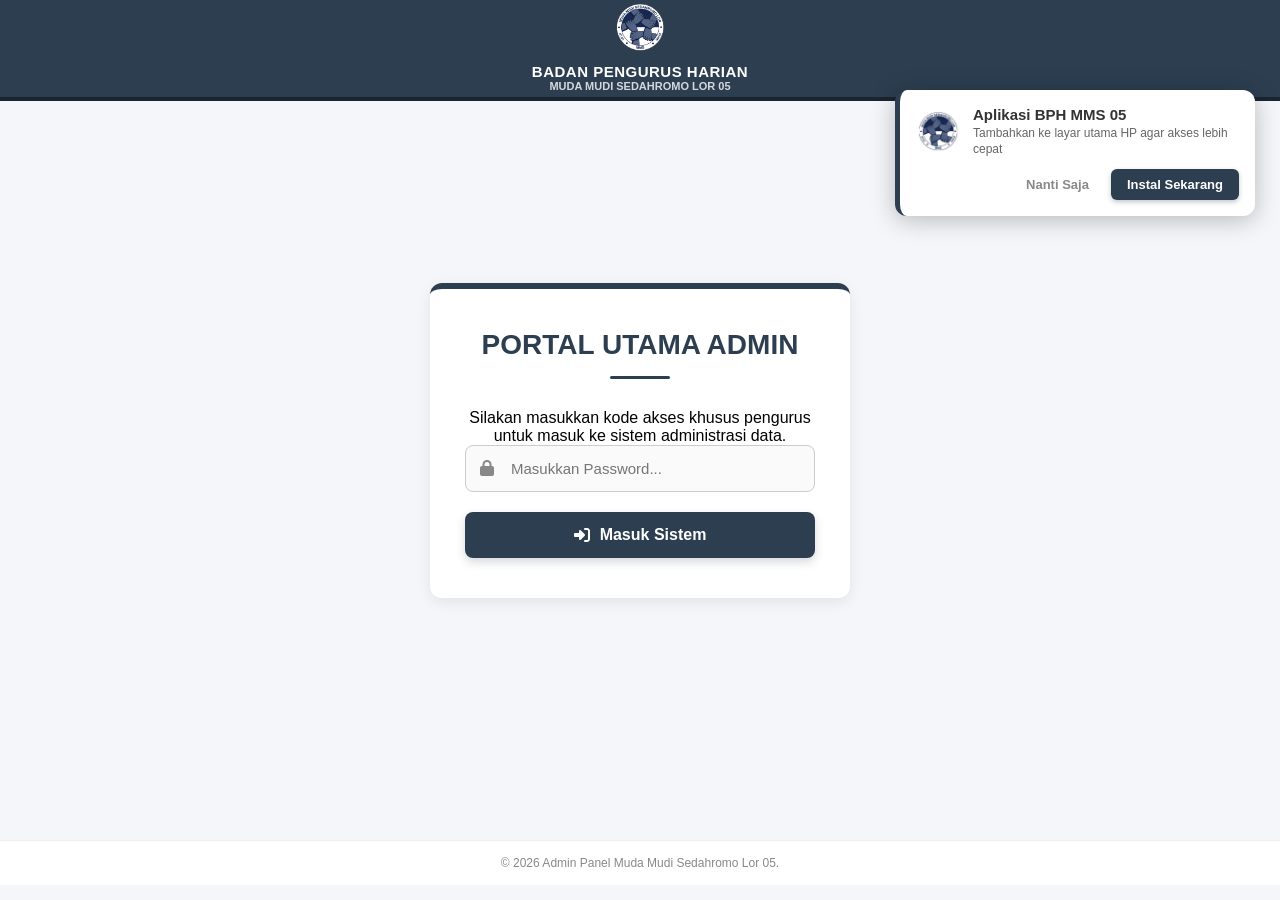
<file: index.html>
<!DOCTYPE html>
<html lang="id">
<head>
    <meta charset="UTF-8">
    <meta name="viewport" content="width=device-width, initial-scale=1.0">

    <title>Login Portal Admin - BPH MMS 05</title>
    
    
    <link rel="apple-touch-icon" href="images/fix.png">
    <link rel="icon" href="images/fix.png" type="image/png">
    <link rel="stylesheet" href="https://cdnjs.cloudflare.com/ajax/libs/font-awesome/6.4.2/css/all.min.css">
    <link rel="stylesheet" href="style.css?=v2"> 
    <link rel="manifest" href="manifest.json">
</head>
<body class="login-page-body"> <header class="site-header">
        <div class="header-logo-area">
            <div class="logo-wrapper">
                <img src="images/fix.png" alt="Logo MMS" class="mini-logo">
                <div class="header-text">
                    <span class="brand-title">BADAN PENGURUS HARIAN</span>
                    <span class="brand-subtitle">MUDA MUDI SEDAHROMO LOR 05</span>
                </div>
            </div>
        </div>
        <div class="header-secure-badge">
            <i class="fa-solid fa-shield-halved"></i>
        </div>
    </header>

    <div class="login-page-wrapper">
        <div class="login-content-box">
            <h3 class="box-title">PORTAL UTAMA ADMIN</h3>
            <hr class="box-divider">
            <p class="box-subtitle">Silakan masukkan kode akses khusus pengurus untuk masuk ke sistem administrasi data.</p>
            
            <div class="input-wrapper">
                <i class="fa-solid fa-lock"></i>
                <input type="password" id="access-code" class="login-input" placeholder="Masukkan Password...">
            </div>
            
            <div id="error-message" class="error-text"></div>

            <button onclick="validasiLogin()" class="btn-login">
                <i class="fa-solid fa-right-to-bracket"></i> Masuk Sistem
            </button>
        </div>
    </div>

    <footer class="portal-footer">
        <p>&copy; 2026 Admin Panel Muda Mudi Sedahromo Lor 05.</p>
    </footer>

    <div id="pwa-install-popup">
        <div class="pwa-mms-container">
            <img src="images/fix.png" alt="Logo MMS" class="pwa-mms-logo">
            <div class="pwa-mms-text-block">
                <h4 class="pwa-mms-title">Aplikasi BPH MMS 05</h4>
                <p class="pwa-mms-subtitle">Tambahkan ke layar utama HP agar akses lebih cepat</p>
            </div>
        </div>
        <div class="pwa-mms-buttons">
            <button onclick="tutupPopupInstal()" class="pwa-mms-btn-later">Nanti Saja</button>
            <button id="btn-instal-pwa" class="pwa-mms-btn-install">Instal Sekarang</button>
        </div>
    </div>


    
    <script src="script.js?v=100"></script> 
</body>
</html>
</file>
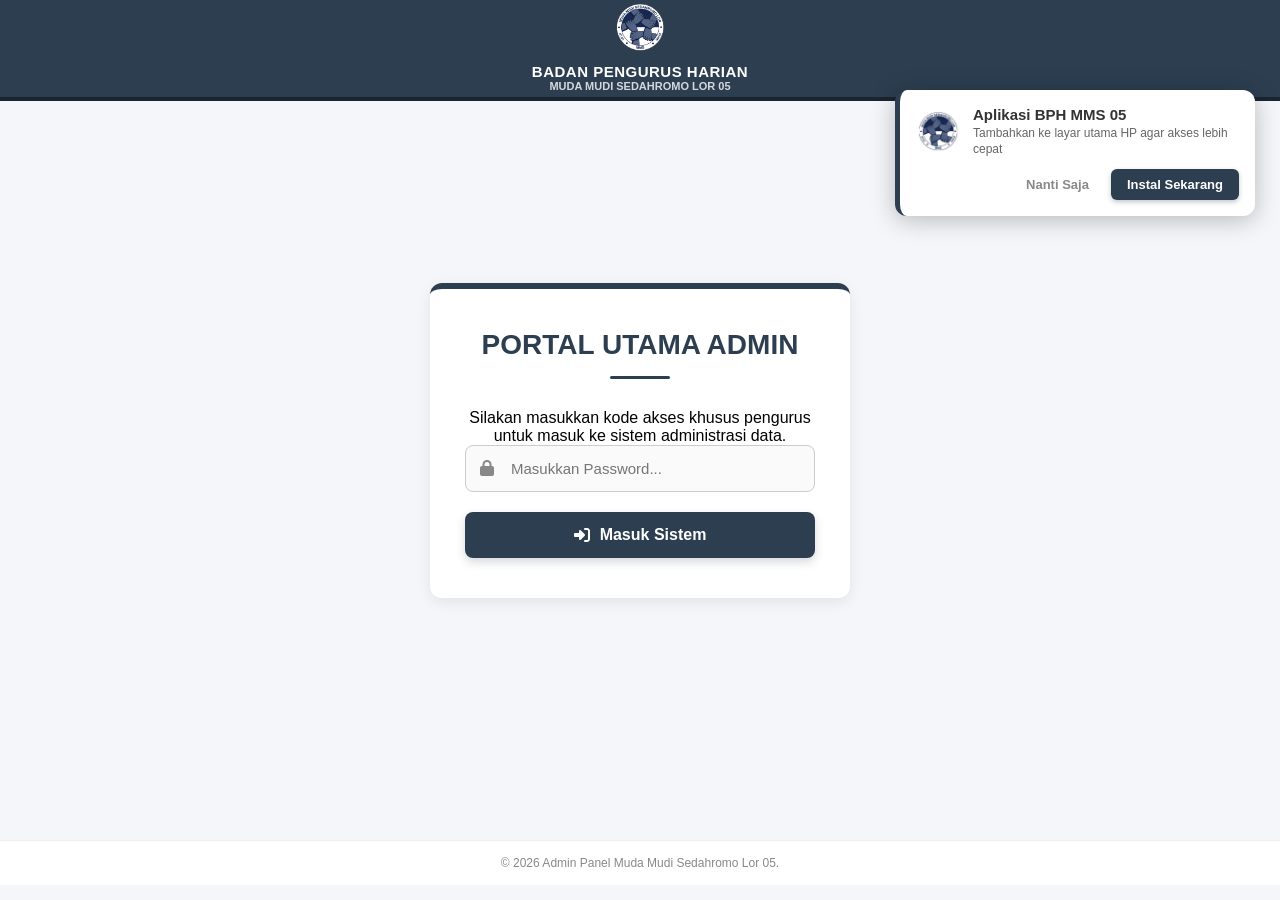
<file: admin-lomba.html>
<!DOCTYPE html>
<html lang="id">
<head>
    <meta charset="UTF-8">
    <meta name="viewport" content="width=device-width, initial-scale=1.0">
    
    <script src="auth-guard.js"></script>
    
    <title>Input Kas Muda Mudi Sedahromo Lor 05</title>
    
    <link rel="icon" href="images/logo.png" type="image/png">
    <link rel="icon" type="image/png" sizes="192x192" href="images/mms.png">
    <link rel="apple-touch-icon" sizes="192x192" href="images/mms.png">
    <link rel="apple-touch-icon" sizes="512x512" href="images/mms.png">
    
    <link rel="stylesheet" href="style.css">
    <link rel="stylesheet" href="https://cdnjs.cloudflare.com/ajax/libs/font-awesome/6.4.2/css/all.min.css">
    <link rel="manifest" href="manifest.json">
</head>
<body> 
    
    <header class="site-header">
        <div class="top-header">
            <div class="header-logo-area">
                <a href="admin.html" class="logo-wrapper">
                    <img src="images/mms.png" alt="Logo MMS" class="mini-logo">
                    <div class="header-text">
                        <span class="brand-title">BPH MMS 05</span>
                        <span class="brand-subtitle">Sedahromo Lor 05</span>
                    </div>
                </a>
            </div>
            <div class="header-right-stuff">
                <div class="header-socials">
                    <a href="#" title="Instagram"><i class="fa-brands fa-instagram"></i></a>
                    <a href="#" title="YouTube"><i class="fa-brands fa-youtube"></i></a>
                    <a href="#" title="Facebook"><i class="fa-brands fa-facebook"></i></a>
                    <a href="https://www.tiktok.com/@mudamudisedahromolor05?is_from_webapp=1&sender_device=pc" title="TikTok"><i class="fa-brands fa-tiktok"></i></a>
                </div>
            </div>
            <button class="menu-toggle" id="mobile-menu-btn">
                <i class="fa-solid fa-bars"></i>
            </button>
        </div> 


        
    <nav class="main-navbar">
        
            <ul class="nav-list">
                <li class="nav-item"><a href="admin.html">BERANDA</a></li>
                
                <li class="nav-item">
                    <a href="#">BENDAHARA</a>
                    <ul class="submenu">
                        <li class="submenu-item"><a href="catat-cashflow.html">  - INPUT CASHFLOW</a></li>
                        <li class="submenu-item"><a href="input-kas.html">  - INPUT KAS BULANAN</a></li>
                    </ul>
                </li>
                
                <li class="nav-item">
                    <a href="#">SEKRETARIS</a>
                    <ul class="submenu">
                        <li class="submenu-item"><a href="form-hasilrapat">  - INPUT NOTULEN</a></li>
                        <li class="submenu-item"><a href="form-anggota.html">  - INPUT BIODATA</a></li>
                    </ul>
                </li>
                
                <li class="nav-item">
                    <a href="#">MEDIA & HUMAS</a>
                    <ul class="submenu">
                        <li class="submenu-item"><a href="upload-dokumentasi.html">  - INPUT DOKUMENTASI</a></li>
                        <li class="submenu-item"><a href="https://script.google.com/macros/library/d/1I6LEQGlm_weJMhjY4bj_5wdnMQQy_fYCsPOryUzADr4XWc8N5YxzVrtQ/2">  - INPUT UNDANGAN</a></li>
                    </ul>
                </li>
                
                <li class="nav-item">
                    <a href="#">TOOLS</a>
                    <ul class="submenu">
                        <li class="submenu-item"><a href="admin-lomba.html"> - GENERATOR LOMBA</a></li>
                        <li class="submenu-item"><a href="input-ebook.html"> - INPUT EBOOK</a></li>
                    </ul>
                </li>

            <li>
               <div class="navbar-mobile-only">
                  <div class="header-socials">
                            <a href="#" title="Instagram"><i class="fa-brands fa-instagram"></i></a>
                            <a href="#" title="YouTube"><i class="fa-brands fa-youtube"></i></a>
                            <a href="#" title="Facebook"><i class="fa-brands fa-facebook"></i></a>
                            <a href="https://www.tiktok.com/@mudamudisedahromolor05?is_from_webapp=1&sender_device=pc" title="TikTok"><i class="fa-brands fa-tiktok"></i></a>
                    </div>
               </div>
            </li>
            </ul> 
        </nav>
        
    </header>


    
<main class="admin-page-wrapper" style="min-height: 100vh; background-color: #f4f7f6; box-sizing: border-box;">

  <div class="engine-container" style="padding-top: 20px; padding-bottom: 0px; padding-left: 20px; padding-right: 20px; max-width: 1400px; margin: 0 auto;">
        <h3 style="margin-top: -100; margin-bottom: -40px; color: #333; font-family: sans-serif;">
            GENERATOR LOMBA MMS 05
        </h3>

      <div style="padding-top: 90px; padding-bottom: 0px; padding-left: 10px; padding-right: 10px; max-width: 1400px; margin: 0 auto;">
    <iframe 
      src="https://script.google.com/macros/s/AKfycbzYRCtXMeG-VatE6xwfWUCL_IjFFdDJdKx-7CdURxaq4pteUHtU4odC7Nfd1l_oipFF/exec" 
      style="width: 100%; height: calc(100vh - 120px); min-height: 650px; border: none; border-radius: 8px; box-shadow: 0 4px 20px rgba(0,0,0,0.08); background: white;"
    allow="clipboard-write"
    loading="lazy">
  </iframe>
</div>
  </div>    
</main>



    
    <footer class="site-footer">
        <div class="footer-container">
            <div class="footer-column info-col">
                <div class="footer-brand">
                    <img src="images/mms.png" alt="Logo MMS" class="footer-logo">
                    <h4>Muda Mudi Sedahromo Lor</h4>
                </div>
                <p class="footer-text">
                    <i class="fa-solid fa-location-dot"></i> Jl. Sedahromo Lor, RT.05 / RW.06, Kel. Kartasura, Kec. Kartasura, Sukoharjo, Jawa Tengah 57167
                </p>
                <p class="footer-text">
                    <i class="fa-solid fa-envelope"></i> <a href="mailto:mudamudisedahromolor@gmail.com">mudamudisedahromolor05@gmail.com</a>
                </p>
            </div>

            <div class="footer-column links-col">
                <h5>Sitemap</h5>
                <ul class="footer-links">
                    <li><a href="index.html"><i class="fa-solid fa-chevron-right"></i> Beranda</a></li>
                    <li><a href="struktur.html"><i class="fa-solid fa-chevron-right"></i> Struktur Organisasi</a></li>
                    <li><a href="daftar-anggota.html"><i class="fa-solid fa-chevron-right"></i> Daftar Anggota</a></li>
                    <li><a href="laporan-keuangan.html"><i class="fa-solid fa-chevron-right"></i> Transparansi Kas</a></li>
                    <li><a href="dokumentasi-kegiatan.html"><i class="fa-solid fa-chevron-right"></i> Dokumentasi</a></li>
                </ul>
            </div>

            <div class="footer-column social-col">
                <h5>Media Sosial</h5>
                <p class="footer-text">Ikuti linimasa kegiatan dan perkembangan pemuda kami melalui kanal resmi berikut:</p>
                <div class="footer-social-icons">
                    <a href="#" title="Instagram" target="_blank"><i class="fa-brands fa-instagram"></i></a>
                    <a href="#" title="YouTube" target="_blank"><i class="fa-brands fa-youtube"></i></a>
                    <a href="#" title="Facebook" target="_blank"><i class="fa-brands fa-facebook"></i></a>
                    <a href="https://www.tiktok.com/@mudamudisedahromolor05" title="TikTok" target="_blank"><i class="fa-brands fa-tiktok"></i></a>
                </div>
            </div>
        </div>

        <div class="footer-bottom">
            <p>Copyright &copy; 2026 Organisasi Muda Mudi Sedahromo Lor 05. All Rights Reserved.</p>
        </div>
    </footer>


    <script src="script.js?v=2"></script>
 
</body>
</html>
</file>
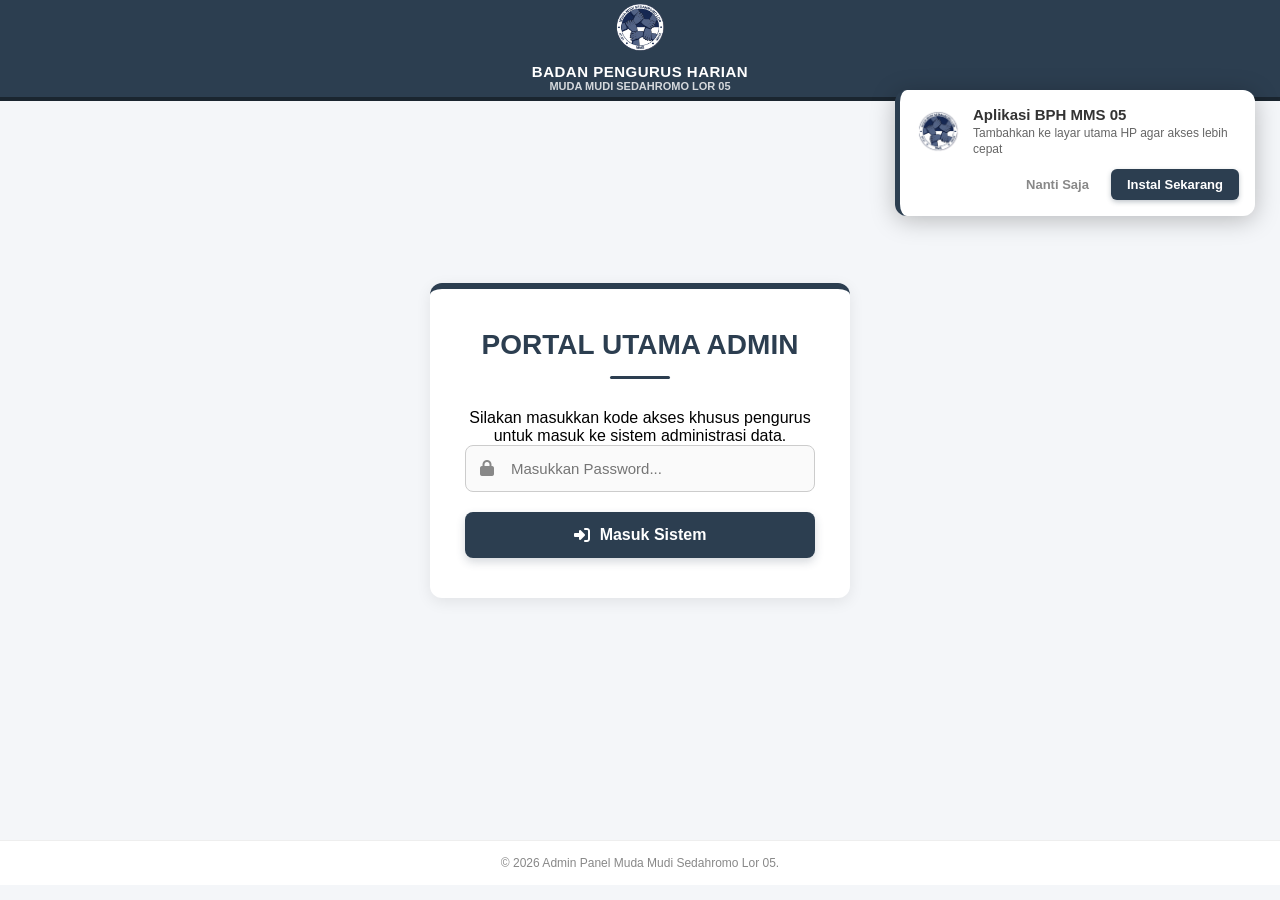
<file: admin.html>
<!DOCTYPE html>
<html lang="id">
<head>
    <meta charset="UTF-8">
    <meta name="viewport" content="width=device-width, initial-scale=1.0">
        
  <script src="auth-guard.js?v=999"></script>

    
    <title>BPH Muda Mudi Sedahromo Lor 05</title>
    
    <link rel="icon" href="images/fix.png" type="image/png">
    <link rel="icon" type="image/png" sizes="192x192" href="images/fix.png">
    <link rel="apple-touch-icon" sizes="192x192" href="images/fix.png">
    <link rel="apple-touch-icon" sizes="512x512" href="images/fix.png">
    
    <link rel="stylesheet" href="style.css">
    <link rel="stylesheet" href="https://cdnjs.cloudflare.com/ajax/libs/font-awesome/6.4.2/css/all.min.css">
    <link rel="manifest" href="manifest.json">
</head>
<body> 
    
    <header class="site-header">
        <div class="top-header">
            <div class="header-logo-area">
                <a href="admin.html" class="logo-wrapper">
                    <img src="images/mms.png" alt="Logo MMS" class="mini-logo">
                    <div class="header-text">
                        <span class="brand-title">BPH MMS 05</span>
                        <span class="brand-subtitle">Sedahromo Lor 05</span>
                    </div>
                </a>
            </div>
            <div class="header-right-stuff">
                <div class="header-socials">
                    <a href="#" title="Instagram"><i class="fa-brands fa-instagram"></i></a>
                    <a href="#" title="YouTube"><i class="fa-brands fa-youtube"></i></a>
                    <a href="#" title="Facebook"><i class="fa-brands fa-facebook"></i></a>
                    <a href="https://www.tiktok.com/@mudamudisedahromolor05" title="TikTok" target="_blank"><i class="fa-brands fa-tiktok"></i></a>
                </div>
            </div>
            <button class="menu-toggle" id="mobile-menu-btn">
                <i class="fa-solid fa-bars"></i>
            </button>
        </div> 

    <nav class="main-navbar">
        
            <ul class="nav-list">
                <li class="nav-item"><a href="admin.html">BERANDA</a></li>
                
                <li class="nav-item">
                    <a href="#">BENDAHARA</a>
                    <ul class="submenu">
                        <li class="submenu-item"><a href="catat-cashflow.html">  - INPUT CASHFLOW</a></li>
                        <li class="submenu-item"><a href="input-kas.html">  - INPUT KAS BULANAN</a></li>
                    </ul>
                </li>
                
                <li class="nav-item">
                    <a href="#">SEKRETARIS</a>
                    <ul class="submenu">
                        <li class="submenu-item"><a href="form-hasilrapat">  - INPUT NOTULEN</a></li>
                        <li class="submenu-item"><a href="form-anggota.html">  - INPUT BIODATA</a></li>
                    </ul>
                </li>
                
                <li class="nav-item">
                    <a href="#">MEDIA & HUMAS</a>
                    <ul class="submenu">
                        <li class="submenu-item"><a href="upload-dokumentasi.html">  - INPUT DOKUMENTASI</a></li>
                        <li class="submenu-item"><a href="https://script.google.com/macros/library/d/1I6LEQGlm_weJMhjY4bj_5wdnMQQy_fYCsPOryUzADr4XWc8N5YxzVrtQ/2">  - INPUT UNDANGAN</a></li>
                    </ul>
                </li>
                
                <li class="nav-item">
                    <a href="#">TOOLS</a>
                    <ul class="submenu">
                        <li class="submenu-item"><a href="admin-lomba.html"> - GENERATOR LOMBA</a></li>
                        <li class="submenu-item"><a href="input-ebook.html"> - INPUT EBOOK</a></li>
                    </ul>
                </li>

            <li>
               <div class="navbar-mobile-only">
                  <div class="header-socials">
                            <a href="#" title="Instagram"><i class="fa-brands fa-instagram"></i></a>
                            <a href="#" title="YouTube"><i class="fa-brands fa-youtube"></i></a>
                            <a href="#" title="Facebook"><i class="fa-brands fa-facebook"></i></a>
                            <a href="https://www.tiktok.com/@mudamudisedahromolor05?is_from_webapp=1&sender_device=pc" title="TikTok"><i class="fa-brands fa-tiktok"></i></a>
                    </div>
               </div>
            </li>
            </ul> 
        </nav>
    </header>

    <div class="hero-container">
        <div class="hero-overlay"></div>
        
        <div class="hero-content">
            <div class="hero-title-box">
                <h1>BADAN PENGURUS HARIAN</h1>
            </div>
            <h2>MUDA-MUDI SEDAHROMO LOR RT.05/RW.06</h2>
            <p class="hero-description">
                Website ini merupakan website khusus pengurus dan struktur organisasi guna input data, informasi, laporan, berita acara, dll yg berhubungan dengan kesekretariatan muda mudi selor.
            </p>
        </div>
    </div>

    <div class="slider-wrapper">
        <div id="slider-container"></div>
        <div class="slider-dots" id="dots-container"></div>
    </div>

    <footer class="site-footer">
        <div class="footer-container">
            <div class="footer-column info-col">
                <div class="footer-brand">
                    <img src="images/mms.png" alt="Logo MMS" class="footer-logo">
                    <h4>Muda Mudi Sedahromo Lor</h4>
                </div>
                <p class="footer-text">
                    <i class="fa-solid fa-location-dot"></i> Jl. Sedahromo Lor, RT.05 / RW.06, Kel. Kartasura, Kec. Kartasura, Sukoharjo, Jawa Tengah 57167
                </p>
                <p class="footer-text">
                    <i class="fa-solid fa-envelope"></i> <a href="mailto:mudamudisedahromolor@gmail.com">mudamudisedahromolor05@gmail.com</a>
                </p>
            </div>

            <div class="footer-column links-col">
                <h5>Sitemap</h5>
                <ul class="footer-links">
                    <li><a href="index.html"><i class="fa-solid fa-chevron-right"></i> Beranda</a></li>
                    <li><a href="struktur.html"><i class="fa-solid fa-chevron-right"></i> Struktur Organisasi</a></li>
                    <li><a href="daftar-anggota.html"><i class="fa-solid fa-chevron-right"></i> Daftar Anggota</a></li>
                    <li><a href="laporan-keuangan.html"><i class="fa-solid fa-chevron-right"></i> Transparansi Kas</a></li>
                    <li><a href="dokumentasi-kegiatan.html"><i class="fa-solid fa-chevron-right"></i> Dokumentasi</a></li>
                </ul>
            </div>

            <div class="footer-column social-col">
                <h5>Media Sosial</h5>
                <p class="footer-text">Ikuti linimasa kegiatan dan perkembangan pemuda kami melalui kanal resmi berikut:</p>
                <div class="footer-social-icons">
                    <a href="#" title="Instagram" target="_blank"><i class="fa-brands fa-instagram"></i></a>
                    <a href="#" title="YouTube" target="_blank"><i class="fa-brands fa-youtube"></i></a>
                    <a href="#" title="Facebook" target="_blank"><i class="fa-brands fa-facebook"></i></a>
                    <a href="https://www.tiktok.com/@mudamudisedahromolor05" title="TikTok" target="_blank"><i class="fa-brands fa-tiktok"></i></a>
                </div>
            </div>
        </div>

        <div class="footer-bottom">
            <p>Copyright &copy; 2026 Organisasi Muda Mudi Sedahromo Lor 05. All Rights Reserved.</p>
        </div>
    </footer>


    
    <script src="script.js?v=12"></script>
</body>
</html>
</file>
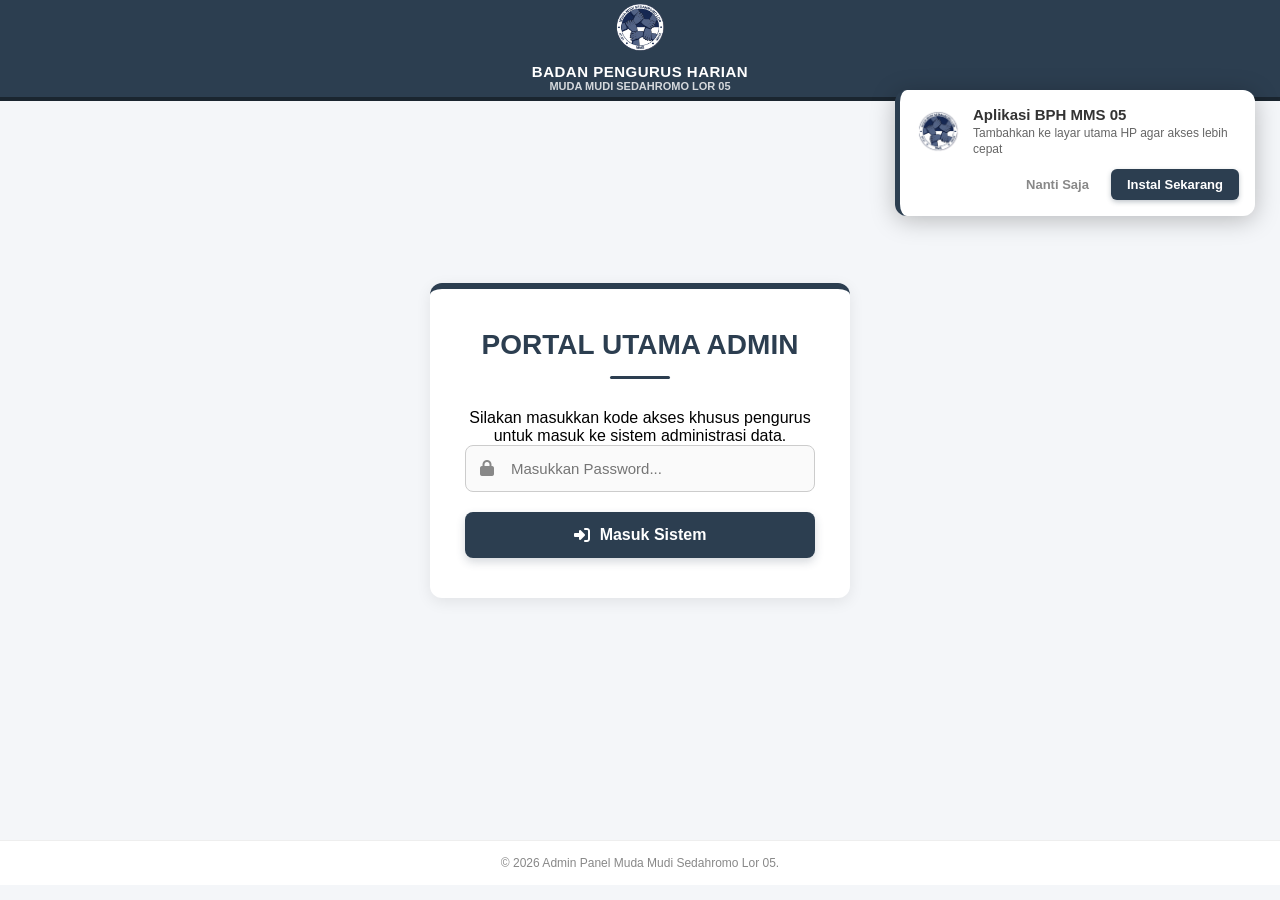
<file: catat-cashflow.html>
<!DOCTYPE html>
<html lang="id">
<head>
    <meta charset="UTF-8">
    <meta name="viewport" content="width=device-width, initial-scale=1.0">
    
    <script src="auth-guard.js"></script>
    
    <title>Input Kas Muda Mudi Sedahromo Lor 05</title>
    
    <link rel="icon" href="images/logo.png" type="image/png">
    <link rel="icon" type="image/png" sizes="192x192" href="images/mms.png">
    <link rel="apple-touch-icon" sizes="192x192" href="images/mms.png">
    <link rel="apple-touch-icon" sizes="512x512" href="images/mms.png">
    
    <link rel="stylesheet" href="style.css">
    <link rel="stylesheet" href="https://cdnjs.cloudflare.com/ajax/libs/font-awesome/6.4.2/css/all.min.css">
    <link rel="manifest" href="manifest.json">
</head>
<body> 
    
    <header class="site-header">
        <div class="top-header">
            <div class="header-logo-area">
                <a href="admin.html" class="logo-wrapper">
                    <img src="images/mms.png" alt="Logo MMS" class="mini-logo">
                    <div class="header-text">
                        <span class="brand-title">BPH MMS 05</span>
                        <span class="brand-subtitle">Sedahromo Lor 05</span>
                    </div>
                </a>
            </div>
            <div class="header-right-stuff">
                <div class="header-socials">
                    <a href="#" title="Instagram"><i class="fa-brands fa-instagram"></i></a>
                    <a href="#" title="YouTube"><i class="fa-brands fa-youtube"></i></a>
                    <a href="#" title="Facebook"><i class="fa-brands fa-facebook"></i></a>
                    <a href="https://www.tiktok.com/@mudamudisedahromolor05?is_from_webapp=1&sender_device=pc" title="TikTok"><i class="fa-brands fa-tiktok"></i></a>
                </div>
            </div>
            <button class="menu-toggle" id="mobile-menu-btn">
                <i class="fa-solid fa-bars"></i>
            </button>
        </div> 

    <nav class="main-navbar">
        
            <ul class="nav-list">
                <li class="nav-item"><a href="admin.html">BERANDA</a></li>
                
                <li class="nav-item">
                    <a href="#">BENDAHARA</a>
                    <ul class="submenu">
                        <li class="submenu-item"><a href="catat-cashflow.html">  - INPUT CASHFLOW</a></li>
                        <li class="submenu-item"><a href="input-kas.html">  - INPUT KAS BULANAN</a></li>
                    </ul>
                </li>
                
                <li class="nav-item">
                    <a href="#">SEKRETARIS</a>
                    <ul class="submenu">
                        <li class="submenu-item"><a href="form-hasilrapat">  - INPUT NOTULEN</a></li>
                        <li class="submenu-item"><a href="form-anggota.html">  - INPUT BIODATA</a></li>
                    </ul>
                </li>
                
                <li class="nav-item">
                    <a href="#">MEDIA & HUMAS</a>
                    <ul class="submenu">
                        <li class="submenu-item"><a href="upload-dokumentasi.html">  - INPUT DOKUMENTASI</a></li>
                        <li class="submenu-item"><a href="https://script.google.com/macros/library/d/1I6LEQGlm_weJMhjY4bj_5wdnMQQy_fYCsPOryUzADr4XWc8N5YxzVrtQ/2">  - INPUT UNDANGAN</a></li>
                    </ul>
                </li>
                
                <li class="nav-item">
                    <a href="#">TOOLS</a>
                    <ul class="submenu">
                        <li class="submenu-item"><a href="admin-lomba.html"> - GENERATOR LOMBA</a></li>
                        <li class="submenu-item"><a href="input-ebook.html"> - INPUT EBOOK</a></li>
                    </ul>
                </li>

            <li>
               <div class="navbar-mobile-only">
                  <div class="header-socials">
                            <a href="#" title="Instagram"><i class="fa-brands fa-instagram"></i></a>
                            <a href="#" title="YouTube"><i class="fa-brands fa-youtube"></i></a>
                            <a href="#" title="Facebook"><i class="fa-brands fa-facebook"></i></a>
                            <a href="https://www.tiktok.com/@mudamudisedahromolor05?is_from_webapp=1&sender_device=pc" title="TikTok"><i class="fa-brands fa-tiktok"></i></a>
                    </div>
               </div>
            </li>
            </ul> 
        </nav>
    </header>


    
    <div class="finance-page-wrapper">
        <div class="content-box" style="max-width: 1000px; width: 100%;">
            <h2 class="box-title">INPUT DATA CASHFLOW <br> (PEMASUKAN / PENGELUARAN)</h2>
            <hr class="box-divider">
            <p style="text-align: center; margin-bottom: 20px;">Gunakan Form Dibawah Ini Untuk Mencatat Pemasukkan (Selain dari Iuran KAS Bulanan) dan Pengeluaran</p>

<div class="google-form-btn-container">
    <a href="https://forms.gle/6Up6FTrkawSFxzjb8" target="_self" class="btn-google-form">
        <i class="fa-wpforms fa-brands"></i> Buka Formulir Kas & Upload File
    </a>
</div>
        </div> 
    </div> 

    <footer class="site-footer">
        <div class="footer-container">
            <div class="footer-column info-col">
                <div class="footer-brand">
                    <img src="images/mms.png" alt="Logo MMS" class="footer-logo">
                    <h4>Muda Mudi Sedahromo Lor</h4>
                </div>
                <p class="footer-text">
                    <i class="fa-solid fa-location-dot"></i> Jl. Sedahromo Lor, RT.05 / RW.06, Kel. Kartasura, Kec. Kartasura, Sukoharjo, Jawa Tengah 57167
                </p>
                <p class="footer-text">
                    <i class="fa-solid fa-envelope"></i> <a href="mailto:mudamudisedahromolor@gmail.com">mudamudisedahromolor05@gmail.com</a>
                </p>
            </div>

            <div class="footer-column links-col">
                <h5>Sitemap</h5>
                <ul class="footer-links">
                    <li><a href="index.html"><i class="fa-solid fa-chevron-right"></i> Beranda</a></li>
                    <li><a href="struktur.html"><i class="fa-solid fa-chevron-right"></i> Struktur Organisasi</a></li>
                    <li><a href="daftar-anggota.html"><i class="fa-solid fa-chevron-right"></i> Daftar Anggota</a></li>
                    <li><a href="laporan-keuangan.html"><i class="fa-solid fa-chevron-right"></i> Transparansi Kas</a></li>
                    <li><a href="dokumentasi-kegiatan.html"><i class="fa-solid fa-chevron-right"></i> Dokumentasi</a></li>
                </ul>
            </div>

            <div class="footer-column social-col">
                <h5>Media Sosial</h5>
                <p class="footer-text">Ikuti linimasa kegiatan dan perkembangan pemuda kami melalui kanal resmi berikut:</p>
                <div class="footer-social-icons">
                    <a href="#" title="Instagram" target="_blank"><i class="fa-brands fa-instagram"></i></a>
                    <a href="#" title="YouTube" target="_blank"><i class="fa-brands fa-youtube"></i></a>
                    <a href="#" title="Facebook" target="_blank"><i class="fa-brands fa-facebook"></i></a>
                    <a href="https://www.tiktok.com/@mudamudisedahromolor05" title="TikTok" target="_blank"><i class="fa-brands fa-tiktok"></i></a>
                </div>
            </div>
        </div>

        <div class="footer-bottom">
            <p>Copyright &copy; 2026 Organisasi Muda Mudi Sedahromo Lor 05. All Rights Reserved.</p>
        </div>
    </footer>


    <script src="script.js?v=2"></script>
 
</body>
</html>
</file>
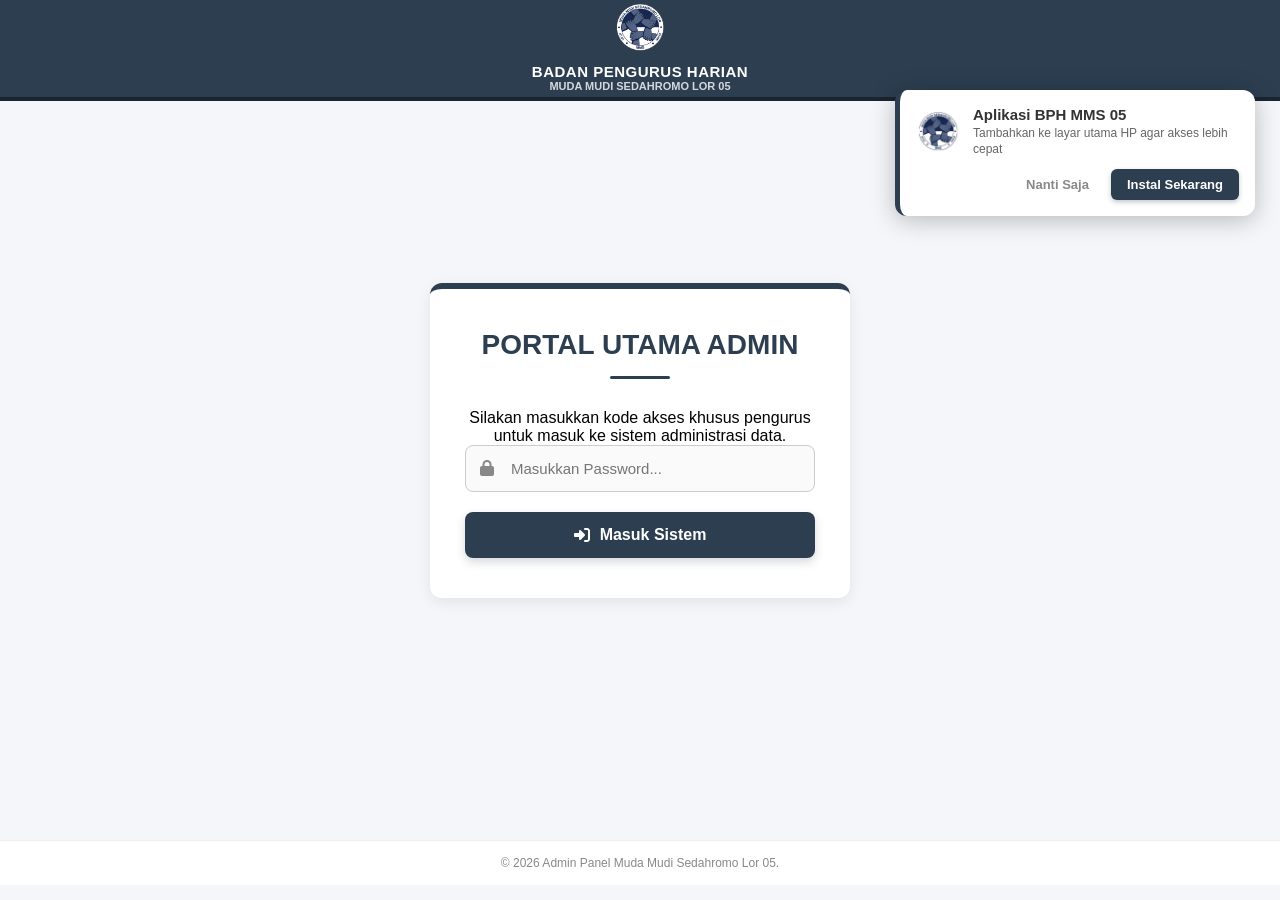
<file: form-anggota.html>
<!DOCTYPE html>
<html lang="id">
<head>
    <meta charset="UTF-8">
    <meta name="viewport" content="width=device-width, initial-scale=1.0">
    
    <script src="auth-guard.js"></script>
    
    <title>Input Biodata Muda Mudi Sedahromo Lor 05</title>
    
    <link rel="icon" href="images/logo.png" type="image/png">
    <link rel="icon" type="image/png" sizes="192x192" href="images/mms.png">
    <link rel="apple-touch-icon" sizes="192x192" href="images/mms.png">
    <link rel="apple-touch-icon" sizes="512x512" href="images/mms.png">
    
    <link rel="stylesheet" href="style.css">
    <link rel="stylesheet" href="https://cdnjs.cloudflare.com/ajax/libs/font-awesome/6.4.2/css/all.min.css">
    <link rel="manifest" href="manifest.json">
</head>
<body> 
    
    <header class="site-header">
        <div class="top-header">
            <div class="header-logo-area">
                <a href="admin.html" class="logo-wrapper">
                    <img src="images/mms.png" alt="Logo MMS" class="mini-logo">
                    <div class="header-text">
                        <span class="brand-title">BPH MMS 05</span>
                        <span class="brand-subtitle">Sedahromo Lor 05</span>
                    </div>
                </a>
            </div>
            <div class="header-right-stuff">
                <div class="header-socials">
                    <a href="#" title="Instagram"><i class="fa-brands fa-instagram"></i></a>
                    <a href="#" title="YouTube"><i class="fa-brands fa-youtube"></i></a>
                    <a href="#" title="Facebook"><i class="fa-brands fa-facebook"></i></a>
                    <a href="https://www.tiktok.com/@mudamudisedahromolor05?is_from_webapp=1&sender_device=pc" title="TikTok"><i class="fa-brands fa-tiktok"></i></a>
                </div>
            </div>
            <button class="menu-toggle" id="mobile-menu-btn">
                <i class="fa-solid fa-bars"></i>
            </button>
        </div> 

     <nav class="main-navbar">
        
            <ul class="nav-list">
                <li class="nav-item"><a href="admin.html">BERANDA</a></li>
                
                <li class="nav-item">
                    <a href="#">BENDAHARA</a>
                    <ul class="submenu">
                        <li class="submenu-item"><a href="catat-cashflow.html">  - INPUT CASHFLOW</a></li>
                        <li class="submenu-item"><a href="input-kas.html">  - INPUT KAS BULANAN</a></li>
                    </ul>
                </li>
                
                <li class="nav-item">
                    <a href="#">SEKRETARIS</a>
                    <ul class="submenu">
                        <li class="submenu-item"><a href="form-hasilrapat">  - INPUT NOTULEN</a></li>
                        <li class="submenu-item"><a href="form-anggota.html">  - INPUT BIODATA</a></li>
                    </ul>
                </li>
                
                <li class="nav-item">
                    <a href="#">MEDIA & HUMAS</a>
                    <ul class="submenu">
                        <li class="submenu-item"><a href="upload-dokumentasi.html">  - INPUT DOKUMENTASI</a></li>
                        <li class="submenu-item"><a href="https://script.google.com/macros/library/d/1I6LEQGlm_weJMhjY4bj_5wdnMQQy_fYCsPOryUzADr4XWc8N5YxzVrtQ/2">  - INPUT UNDANGAN</a></li>
                    </ul>
                </li>
                
                <li class="nav-item">
                    <a href="#">TOOLS</a>
                    <ul class="submenu">
                        <li class="submenu-item"><a href="admin-lomba.html"> - GENERATOR LOMBA</a></li>
                        <li class="submenu-item"><a href="input-ebook.html"> - INPUT EBOOK</a></li>
                    </ul>
                </li>

            <li>
               <div class="navbar-mobile-only">
                  <div class="header-socials">
                            <a href="#" title="Instagram"><i class="fa-brands fa-instagram"></i></a>
                            <a href="#" title="YouTube"><i class="fa-brands fa-youtube"></i></a>
                            <a href="#" title="Facebook"><i class="fa-brands fa-facebook"></i></a>
                            <a href="https://www.tiktok.com/@mudamudisedahromolor05?is_from_webapp=1&sender_device=pc" title="TikTok"><i class="fa-brands fa-tiktok"></i></a>
                    </div>
               </div>
            </li>
            </ul> 
        </nav>
    </header>

    <div class="finance-page-wrapper">
        <div class="content-box" style="max-width: 1000px; width: 100%;">
            <h2 class="box-title">INPUT BIODATA ANGGOTA <br> MUDA-MUDI SEDAHROMO LOR 05</h2>
            <hr class="box-divider">
            <p style="text-align: center; margin-bottom: 20px;">Gunakan Form Dibawah Ini Untuk Memasukkan Biodata Anggota (Baru) <br> *Copy dan Kirim link dibawah ini ke Anggota (Baru) untuk diisi Pribadi (1 Email, 1 Jawaban)* </p>

<div class="google-form-btn-container">
    <a href="https://forms.gle/A6g1fWhvrtRXmW9w6" target="_self" class="btn-google-form">
        <i class="fa-wpforms fa-brands"></i> Formulir Biodata Anggota
    </a>
</div>
        </div> 
    </div> 

    <footer class="site-footer">
        <div class="footer-container">
            <div class="footer-column info-col">
                <div class="footer-brand">
                    <img src="images/mms.png" alt="Logo MMS" class="footer-logo">
                    <h4>Muda Mudi Sedahromo Lor</h4>
                </div>
                <p class="footer-text">
                    <i class="fa-solid fa-location-dot"></i> Jl. Sedahromo Lor, RT.05 / RW.06, Kel. Kartasura, Kec. Kartasura, Sukoharjo, Jawa Tengah 57167
                </p>
                <p class="footer-text">
                    <i class="fa-solid fa-envelope"></i> <a href="mailto:mudamudisedahromolor@gmail.com">mudamudisedahromolor05@gmail.com</a>
                </p>
            </div>

            <div class="footer-column links-col">
                <h5>Sitemap</h5>
                <ul class="footer-links">
                    <li><a href="index.html"><i class="fa-solid fa-chevron-right"></i> Beranda</a></li>
                    <li><a href="struktur.html"><i class="fa-solid fa-chevron-right"></i> Struktur Organisasi</a></li>
                    <li><a href="daftar-anggota.html"><i class="fa-solid fa-chevron-right"></i> Daftar Anggota</a></li>
                    <li><a href="laporan-keuangan.html"><i class="fa-solid fa-chevron-right"></i> Transparansi Kas</a></li>
                    <li><a href="dokumentasi-kegiatan.html"><i class="fa-solid fa-chevron-right"></i> Dokumentasi</a></li>
                </ul>
            </div>

            <div class="footer-column social-col">
                <h5>Media Sosial</h5>
                <p class="footer-text">Ikuti linimasa kegiatan dan perkembangan pemuda kami melalui kanal resmi berikut:</p>
                <div class="footer-social-icons">
                    <a href="#" title="Instagram" target="_blank"><i class="fa-brands fa-instagram"></i></a>
                    <a href="#" title="YouTube" target="_blank"><i class="fa-brands fa-youtube"></i></a>
                    <a href="#" title="Facebook" target="_blank"><i class="fa-brands fa-facebook"></i></a>
                    <a href="https://www.tiktok.com/@mudamudisedahromolor05" title="TikTok" target="_blank"><i class="fa-brands fa-tiktok"></i></a>
                </div>
            </div>
        </div>

        <div class="footer-bottom">
            <p>Copyright &copy; 2026 Organisasi Muda Mudi Sedahromo Lor 05. All Rights Reserved.</p>
        </div>
    </footer>


    <script src="script.js?v=2"></script>
 
</body>
</html>
</file>
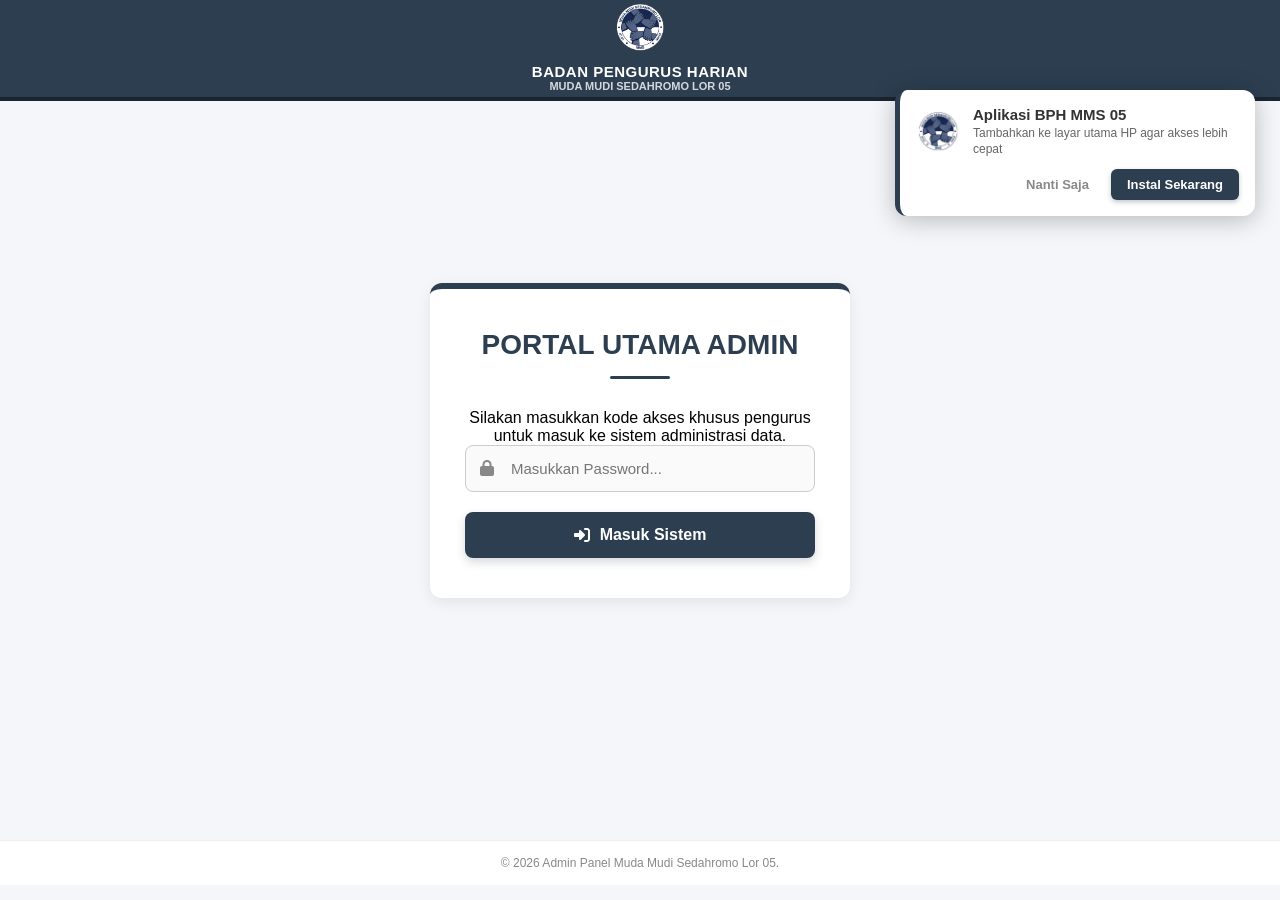
<file: form-hasilrapat.html>
<!DOCTYPE html>
<html lang="id">
<head>
    <meta charset="UTF-8">
    <meta name="viewport" content="width=device-width, initial-scale=1.0">
        
    <script src="auth-guard.js"></script>
            
    <title>Notulen Hasil Rapat Muda Mudi Sedahromo Lor 05</title>
    
    <link rel="icon" href="images/logo.png" type="image/png">
    <link rel="icon" type="image/png" sizes="192x192" href="images/mms.png">
    <link rel="apple-touch-icon" sizes="192x192" href="images/mms.png">
    <link rel="apple-touch-icon" sizes="512x512" href="images/mms.png">
    
    <link rel="stylesheet" href="style.css">
    <link rel="stylesheet" href="https://cdnjs.cloudflare.com/ajax/libs/font-awesome/6.4.2/css/all.min.css">
    <link rel="manifest" href="manifest.json">
</head>
<body> 
    
     <header class="site-header">
        <div class="top-header">
            <div class="header-logo-area">
                <a href="admin.html" class="logo-wrapper">
                    <img src="images/mms.png" alt="Logo MMS" class="mini-logo">
                    <div class="header-text">
                        <span class="brand-title">BPH MMS 05</span>
                        <span class="brand-subtitle">Sedahromo Lor 05</span>
                    </div>
                </a>
            </div>
            <div class="header-right-stuff">
                <div class="header-socials">
                    <a href="#" title="Instagram"><i class="fa-brands fa-instagram"></i></a>
                    <a href="#" title="YouTube"><i class="fa-brands fa-youtube"></i></a>
                    <a href="#" title="Facebook"><i class="fa-brands fa-facebook"></i></a>
                    <a href="https://www.tiktok.com/@mudamudisedahromolor05?is_from_webapp=1&sender_device=pc" title="TikTok"><i class="fa-brands fa-tiktok"></i></a>
                </div>
            </div>
            <button class="menu-toggle" id="mobile-menu-btn">
                <i class="fa-solid fa-bars"></i>
            </button>
        </div> 

    <nav class="main-navbar">
        
            <ul class="nav-list">
                <li class="nav-item"><a href="admin.html">BERANDA</a></li>
                
                <li class="nav-item">
                    <a href="#">BENDAHARA</a>
                    <ul class="submenu">
                        <li class="submenu-item"><a href="catat-cashflow.html">  - INPUT CASHFLOW</a></li>
                        <li class="submenu-item"><a href="input-kas.html">  - INPUT KAS BULANAN</a></li>
                    </ul>
                </li>
                
                <li class="nav-item">
                    <a href="#">SEKRETARIS</a>
                    <ul class="submenu">
                        <li class="submenu-item"><a href="form-hasilrapat">  - INPUT NOTULEN</a></li>
                        <li class="submenu-item"><a href="form-anggota.html">  - INPUT BIODATA</a></li>
                    </ul>
                </li>
                
                <li class="nav-item">
                    <a href="#">MEDIA & HUMAS</a>
                    <ul class="submenu">
                        <li class="submenu-item"><a href="upload-dokumentasi.html">  - INPUT DOKUMENTASI</a></li>
                        <li class="submenu-item"><a href="https://script.google.com/macros/library/d/1I6LEQGlm_weJMhjY4bj_5wdnMQQy_fYCsPOryUzADr4XWc8N5YxzVrtQ/2">  - INPUT UNDANGAN</a></li>
                    </ul>
                </li>
                
                <li class="nav-item">
                    <a href="#">TOOLS</a>
                    <ul class="submenu">
                        <li class="submenu-item"><a href="admin-lomba.html"> - GENERATOR LOMBA</a></li>
                        <li class="submenu-item"><a href="input-ebook.html"> - INPUT EBOOK</a></li>
                    </ul>
                </li>

            <li>
               <div class="navbar-mobile-only">
                  <div class="header-socials">
                            <a href="#" title="Instagram"><i class="fa-brands fa-instagram"></i></a>
                            <a href="#" title="YouTube"><i class="fa-brands fa-youtube"></i></a>
                            <a href="#" title="Facebook"><i class="fa-brands fa-facebook"></i></a>
                            <a href="https://www.tiktok.com/@mudamudisedahromolor05?is_from_webapp=1&sender_device=pc" title="TikTok"><i class="fa-brands fa-tiktok"></i></a>
                    </div>
               </div>
            </li>
            </ul> 
        </nav>
    </header>



  <div class="finance-page-wrapper">
        <div class="content-box" style="max-width: 1000px; width: 100%;">
            <h2 class="box-title">INPUT NOTULEN RAPAT <br> MUDA-MUDI SEDAHROMO LOR 05</h2>
            <hr class="box-divider">
            <p style="text-align: center; margin-bottom: 20px;">Gunakan Form Dibawah Ini Untuk Mencatat Hasil Rapat</p>



        <div style="width: 100%; border: 1px solid #eee; border-radius: 8px; overflow: hidden; margin-top: 20px;">
            <iframe src="https://forms.gle/jNAp5t5LaToxsz9cA" 
                    style="width: 100%; height: 800px; border: none;">
                Memuat…
            </iframe>
        </div>

    </div> </div> <footer class="site-footer">
    <div class="footer-container">
        
        <div class="footer-column info-col">
            <div class="footer-brand">
                <img src="images/mms.png" alt="Logo MMS" class="footer-logo">
                <h4>Muda Mudi Sedahromo Lor</h4>
            </div>
            <p class="footer-text">
                <i class="fa-solid fa-location-dot"></i> Jl. Sedahromo Lor, RT.05 / RW.06, Kel. Kartasura, Kec. Kartasura, Sukoharjo, Jawa Tengah 57167
            </p>
            <p class="footer-text">
                <i class="fa-solid fa-envelope"></i> <a href="mailto:mudamudisedahromolor@gmail.com">mudamudisedahromolor05@gmail.com</a>
            </p>
        </div>

        <div class="footer-column links-col">
            <h5>Sitemap</h5>
            <ul class="footer-links">
                <li><a href="index.html"><i class="fa-solid fa-chevron-right"></i> Beranda</a></li>
                <li><a href="struktur.html"><i class="fa-solid fa-chevron-right"></i> Struktur Organisasi</a></li>
                <li><a href="daftar-anggota.html"><i class="fa-solid fa-chevron-right"></i> Daftar Anggota</a></li>
                <li><a href="laporan-keuangan.html"><i class="fa-solid fa-chevron-right"></i> Transparansi Kas</a></li>
                <li><a href="dokumentasi-kegiatan.html"><i class="fa-solid fa-chevron-right"></i> Dokumentasi</a></li>
            </ul>
        </div>

        <div class="footer-column social-col">
            <h5>Media Sosial</h5>
            <p class="footer-text">Ikuti linimasa kegiatan dan perkembangan pemuda kami melalui kanal resmi berikut:</p>
            <div class="footer-social-icons">
                <a href="#" title="Instagram" target="_blank"><i class="fa-brands fa-instagram"></i></a>
                <a href="#" title="YouTube" target="_blank"><i class="fa-brands fa-youtube"></i></a>
                <a href="#" title="Facebook" target="_blank"><i class="fa-brands fa-facebook"></i></a>
                <a href="https://www.tiktok.com/@mudamudisedahromolor05" title="TikTok" target="_blank"><i class="fa-brands fa-tiktok"></i></a>
            </div>
        </div>

    </div>

    <div class="footer-bottom">
        <p>Copyright &copy; 2026 Organisasi Muda Mudi Sedahromo Lor 05. All Rights Reserved.</p>
    </div>
</footer>

<script src="script.js?v=2"></script>
 
</body>
</html>
</file>
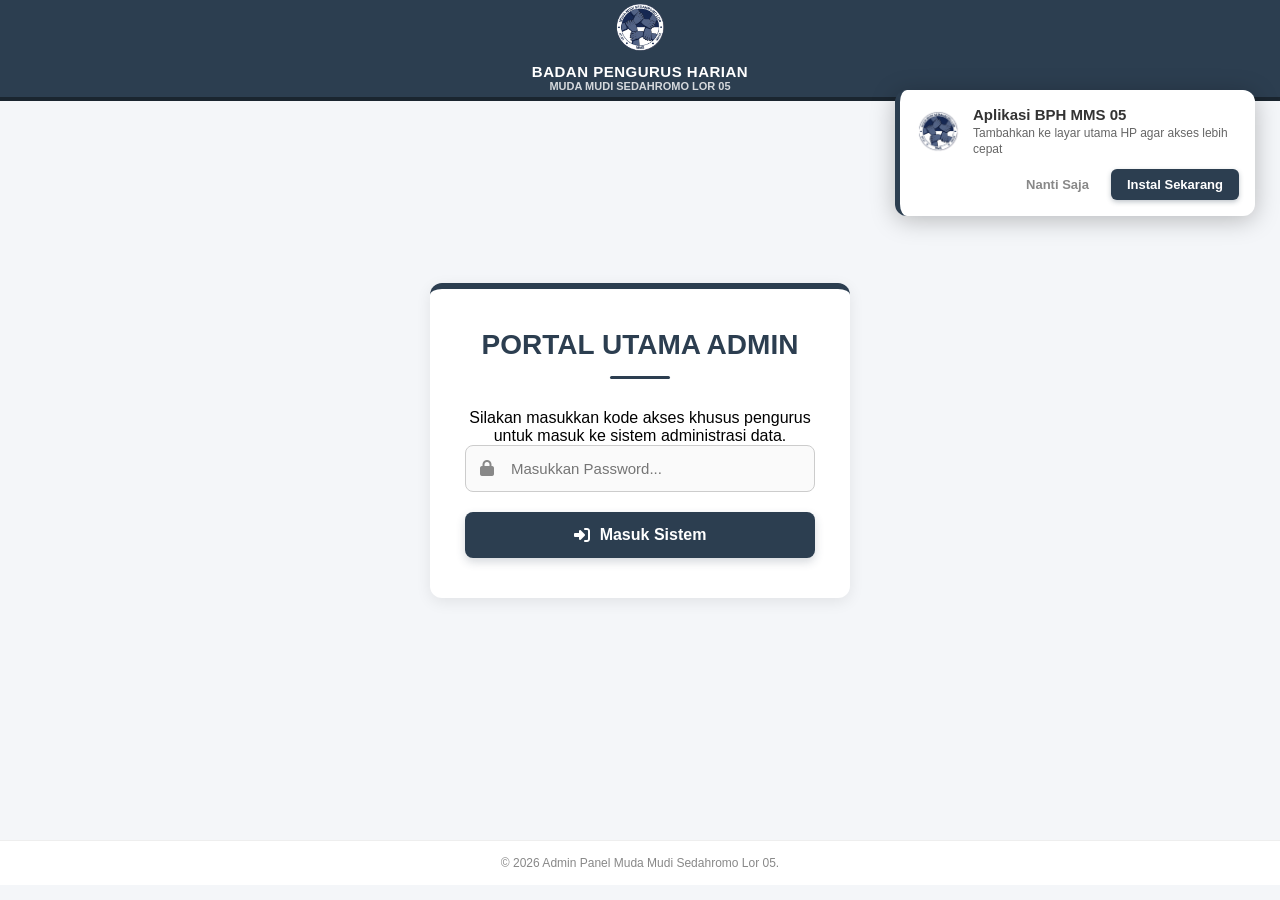
<file: form-input-arsip.html>
<!DOCTYPE html>
<html lang="id">
<head>
    <meta charset="UTF-8">
    <meta name="viewport" content="width=device-width, initial-scale=1.0">
    
    <script src="auth-guard.js"></script>
    
    <title>Input Kas Muda Mudi Sedahromo Lor 05</title>
    
    <link rel="icon" href="images/logo.png" type="image/png">
    <link rel="icon" type="image/png" sizes="192x192" href="images/mms.png">
    <link rel="apple-touch-icon" sizes="192x192" href="images/mms.png">
    <link rel="apple-touch-icon" sizes="512x512" href="images/mms.png">
    
    <link rel="stylesheet" href="style.css">
    <link rel="stylesheet" href="https://cdnjs.cloudflare.com/ajax/libs/font-awesome/6.4.2/css/all.min.css">
    <link rel="manifest" href="manifest.json">
</head>
<body> 
    
    
    <header class="site-header">
        <div class="top-header">
            <div class="header-logo-area">
                <a href="admin.html" class="logo-wrapper">
                    <img src="images/mms.png" alt="Logo MMS" class="mini-logo">
                    <div class="header-text">
                        <span class="brand-title">BPH MMS 05</span>
                        <span class="brand-subtitle">Sedahromo Lor 05</span>
                    </div>
                </a>
            </div>
            <div class="header-right-stuff">
                <div class="header-socials">
                    <a href="#" title="Instagram"><i class="fa-brands fa-instagram"></i></a>
                    <a href="#" title="YouTube"><i class="fa-brands fa-youtube"></i></a>
                    <a href="#" title="Facebook"><i class="fa-brands fa-facebook"></i></a>
                    <a href="https://www.tiktok.com/@mudamudisedahromolor05?is_from_webapp=1&sender_device=pc" title="TikTok"><i class="fa-brands fa-tiktok"></i></a>
                </div>
            </div>
            <button class="menu-toggle" id="mobile-menu-btn">
                <i class="fa-solid fa-bars"></i>
            </button>
        </div> 

     <nav class="main-navbar">
        
            <ul class="nav-list">
                <li class="nav-item"><a href="admin.html">BERANDA</a></li>
                
                <li class="nav-item">
                    <a href="#">BENDAHARA</a>
                    <ul class="submenu">
                        <li class="submenu-item"><a href="catat-cashflow.html">  - INPUT CASHFLOW</a></li>
                        <li class="submenu-item"><a href="input-kas.html">  - INPUT KAS BULANAN</a></li>
                    </ul>
                </li>
                
                <li class="nav-item">
                    <a href="#">SEKRETARIS</a>
                    <ul class="submenu">
                        <li class="submenu-item"><a href="form-hasilrapat">  - INPUT NOTULEN</a></li>
                        <li class="submenu-item"><a href="form-anggota.html">  - INPUT BIODATA</a></li>
                    </ul>
                </li>
                
                <li class="nav-item">
                    <a href="#">MEDIA & HUMAS</a>
                    <ul class="submenu">
                        <li class="submenu-item"><a href="upload-dokumentasi.html">  - INPUT DOKUMENTASI</a></li>
                        <li class="submenu-item"><a href="https://script.google.com/macros/library/d/1I6LEQGlm_weJMhjY4bj_5wdnMQQy_fYCsPOryUzADr4XWc8N5YxzVrtQ/2">  - INPUT UNDANGAN</a></li>
                    </ul>
                </li>
                
                <li class="nav-item">
                    <a href="#">TOOLS</a>
                    <ul class="submenu">
                        <li class="submenu-item"><a href="admin-lomba.html"> - GENERATOR LOMBA</a></li>
                        <li class="submenu-item"><a href="input-ebook.html"> - INPUT EBOOK</a></li>
                    </ul>
                </li>

            <li>
               <div class="navbar-mobile-only">
                  <div class="header-socials">
                            <a href="#" title="Instagram"><i class="fa-brands fa-instagram"></i></a>
                            <a href="#" title="YouTube"><i class="fa-brands fa-youtube"></i></a>
                            <a href="#" title="Facebook"><i class="fa-brands fa-facebook"></i></a>
                            <a href="https://www.tiktok.com/@mudamudisedahromolor05?is_from_webapp=1&sender_device=pc" title="TikTok"><i class="fa-brands fa-tiktok"></i></a>
                    </div>
               </div>
            </li>
            </ul> 
        </nav>
    </header>


    
    <div class="finance-page-wrapper">
        <div class="content-box" style="max-width: 1000px; width: 100%;">
            <h2 class="box-title">INPUT DATA CASHFLOW <br> (PEMASUKAN / PENGELUARAN)</h2>
            <hr class="box-divider">
            <p style="text-align: center; margin-bottom: 20px;">Gunakan Form Dibawah Ini Untuk Mencatat Pemasukkan (Selain dari Iuran KAS Bulanan) dan Pengeluaran</p>




        
<div class="upload-container">
    <div class="upload-row">
        <a href="https://forms.gle/hVr4oodwXynvbYDc6" class="upload-btn">
            <i class="fa-solid fa-file-invoice"></i> Upload File PROPOSAL
        </a>
        <a href="https://forms.gle/kporCMZyKhZzucKd6" class="upload-btn">
            <i class="fa-solid fa-book-open"></i> Upload File LPJ
        </a>
    </div>
    
    <div class="upload-row">
        <a href="https://forms.gle/fCpYdSKr2eLUPz8S7" class="upload-btn">
            <i class="fa-solid fa-trophy"></i> Upload File LOMBA
        </a>
        <a href="https://forms.gle/zGCRbamgKD8sSi3d6" class="upload-btn">
            <i class="fa-solid fa-envelope-open-text"></i> Upload File SURAT
        </a>
    </div>
</div>
        
        </div> 
    </div> 

    <footer class="site-footer">
        <div class="footer-container">
            <div class="footer-column info-col">
                <div class="footer-brand">
                    <img src="images/mms.png" alt="Logo MMS" class="footer-logo">
                    <h4>Muda Mudi Sedahromo Lor</h4>
                </div>
                <p class="footer-text">
                    <i class="fa-solid fa-location-dot"></i> Jl. Sedahromo Lor, RT.05 / RW.06, Kel. Kartasura, Kec. Kartasura, Sukoharjo, Jawa Tengah 57167
                </p>
                <p class="footer-text">
                    <i class="fa-solid fa-envelope"></i> <a href="mailto:mudamudisedahromolor@gmail.com">mudamudisedahromolor05@gmail.com</a>
                </p>
            </div>

            <div class="footer-column links-col">
                <h5>Sitemap</h5>
                <ul class="footer-links">
                    <li><a href="index.html"><i class="fa-solid fa-chevron-right"></i> Beranda</a></li>
                    <li><a href="struktur.html"><i class="fa-solid fa-chevron-right"></i> Struktur Organisasi</a></li>
                    <li><a href="daftar-anggota.html"><i class="fa-solid fa-chevron-right"></i> Daftar Anggota</a></li>
                    <li><a href="laporan-keuangan.html"><i class="fa-solid fa-chevron-right"></i> Transparansi Kas</a></li>
                    <li><a href="dokumentasi-kegiatan.html"><i class="fa-solid fa-chevron-right"></i> Dokumentasi</a></li>
                </ul>
            </div>

            <div class="footer-column social-col">
                <h5>Media Sosial</h5>
                <p class="footer-text">Ikuti linimasa kegiatan dan perkembangan pemuda kami melalui kanal resmi berikut:</p>
                <div class="footer-social-icons">
                    <a href="#" title="Instagram" target="_blank"><i class="fa-brands fa-instagram"></i></a>
                    <a href="#" title="YouTube" target="_blank"><i class="fa-brands fa-youtube"></i></a>
                    <a href="#" title="Facebook" target="_blank"><i class="fa-brands fa-facebook"></i></a>
                    <a href="https://www.tiktok.com/@mudamudisedahromolor05" title="TikTok" target="_blank"><i class="fa-brands fa-tiktok"></i></a>
                </div>
            </div>
        </div>

        <div class="footer-bottom">
            <p>Copyright &copy; 2026 Organisasi Muda Mudi Sedahromo Lor 05. All Rights Reserved.</p>
        </div>
    </footer>


    <script src="script.js?v=2"></script>
 
</body>
</html>
</file>
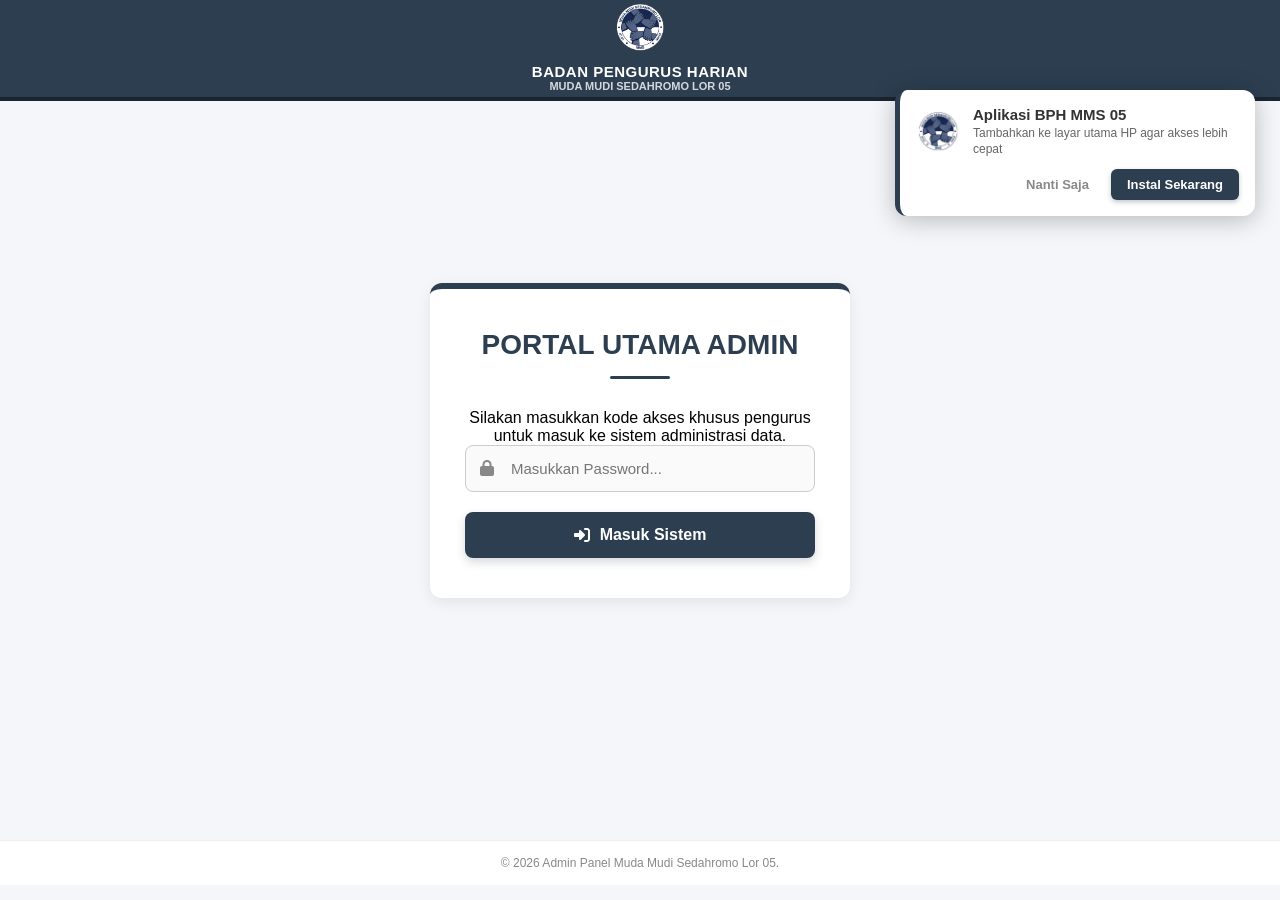
<file: input-ebook.html>
<!DOCTYPE html>
<html lang="id">
<head>
    <meta charset="UTF-8">
    <meta name="viewport" content="width=device-width, initial-scale=1.0">
    
    <script src="auth-guard.js"></script>
    
    <title>Input Kas Muda Mudi Sedahromo Lor 05</title>
    
    <link rel="icon" href="images/logo.png" type="image/png">
    <link rel="icon" type="image/png" sizes="192x192" href="images/mms.png">
    <link rel="apple-touch-icon" sizes="192x192" href="images/mms.png">
    <link rel="apple-touch-icon" sizes="512x512" href="images/mms.png">
    
    <link rel="stylesheet" href="style.css">
    <link rel="stylesheet" href="https://cdnjs.cloudflare.com/ajax/libs/font-awesome/6.4.2/css/all.min.css">
    <link rel="manifest" href="manifest.json">
</head>
<body> 
    
    <header class="site-header">
        <div class="top-header">
            <div class="header-logo-area">
                <a href="admin.html" class="logo-wrapper">
                    <img src="images/mms.png" alt="Logo MMS" class="mini-logo">
                    <div class="header-text">
                        <span class="brand-title">BPH MMS 05</span>
                        <span class="brand-subtitle">Sedahromo Lor 05</span>
                    </div>
                </a>
            </div>
            <div class="header-right-stuff">
                <div class="header-socials">
                    <a href="#" title="Instagram"><i class="fa-brands fa-instagram"></i></a>
                    <a href="#" title="YouTube"><i class="fa-brands fa-youtube"></i></a>
                    <a href="#" title="Facebook"><i class="fa-brands fa-facebook"></i></a>
                    <a href="https://www.tiktok.com/@mudamudisedahromolor05?is_from_webapp=1&sender_device=pc" title="TikTok"><i class="fa-brands fa-tiktok"></i></a>
                </div>
            </div>
            <button class="menu-toggle" id="mobile-menu-btn">
                <i class="fa-solid fa-bars"></i>
            </button>
        </div> 

    <nav class="main-navbar">
        
            <ul class="nav-list">
                <li class="nav-item"><a href="admin.html">BERANDA</a></li>
                
                <li class="nav-item">
                    <a href="#">BENDAHARA</a>
                    <ul class="submenu">
                        <li class="submenu-item"><a href="catat-cashflow.html">  - INPUT CASHFLOW</a></li>
                        <li class="submenu-item"><a href="input-kas.html">  - INPUT KAS BULANAN</a></li>
                    </ul>
                </li>
                
                <li class="nav-item">
                    <a href="#">SEKRETARIS</a>
                    <ul class="submenu">
                        <li class="submenu-item"><a href="form-hasilrapat">  - INPUT NOTULEN</a></li>
                        <li class="submenu-item"><a href="form-anggota.html">  - INPUT BIODATA</a></li>
                    </ul>
                </li>
                
                <li class="nav-item">
                    <a href="#">MEDIA & HUMAS</a>
                    <ul class="submenu">
                        <li class="submenu-item"><a href="upload-dokumentasi.html">  - INPUT DOKUMENTASI</a></li>
                        <li class="submenu-item"><a href="https://script.google.com/macros/library/d/1I6LEQGlm_weJMhjY4bj_5wdnMQQy_fYCsPOryUzADr4XWc8N5YxzVrtQ/2">  - INPUT UNDANGAN</a></li>
                    </ul>
                </li>
                
                <li class="nav-item">
                    <a href="#">TOOLS</a>
                    <ul class="submenu">
                        <li class="submenu-item"><a href="admin-lomba.html"> - GENERATOR LOMBA</a></li>
                        <li class="submenu-item"><a href="input-ebook.html"> - INPUT EBOOK</a></li>
                    </ul>
                </li>

            <li>
               <div class="navbar-mobile-only">
                  <div class="header-socials">
                            <a href="#" title="Instagram"><i class="fa-brands fa-instagram"></i></a>
                            <a href="#" title="YouTube"><i class="fa-brands fa-youtube"></i></a>
                            <a href="#" title="Facebook"><i class="fa-brands fa-facebook"></i></a>
                            <a href="https://www.tiktok.com/@mudamudisedahromolor05?is_from_webapp=1&sender_device=pc" title="TikTok"><i class="fa-brands fa-tiktok"></i></a>
                    </div>
               </div>
            </li>
            </ul> 
        </nav>
    </header>


    
    <div class="finance-page-wrapper">
        <div class="content-box" style="max-width: 1000px; width: 100%;">
            <h2 class="box-title">INPUT E-BOOK BARU <br> E-PERPUSTAKAAN MMS 05</h2>
            <hr class="box-divider">
            <p style="text-align: center; margin-bottom: 20px;">Gunakan Form Dibawah Ini Untuk Mengupload E-Book Baru</p>

<div class="google-form-btn-container">
    <a href="https://forms.gle/Vz7iv1MMzx7oSxmp6" target="_self" class="btn-google-form">
        <i class="fa-wpforms fa-brands"></i> Buka Formulir Input E-Book Untuk Upload File
    </a>
</div>
        </div> 
    </div> 

    <footer class="site-footer">
        <div class="footer-container">
            <div class="footer-column info-col">
                <div class="footer-brand">
                    <img src="images/mms.png" alt="Logo MMS" class="footer-logo">
                    <h4>Muda Mudi Sedahromo Lor</h4>
                </div>
                <p class="footer-text">
                    <i class="fa-solid fa-location-dot"></i> Jl. Sedahromo Lor, RT.05 / RW.06, Kel. Kartasura, Kec. Kartasura, Sukoharjo, Jawa Tengah 57167
                </p>
                <p class="footer-text">
                    <i class="fa-solid fa-envelope"></i> <a href="mailto:mudamudisedahromolor@gmail.com">mudamudisedahromolor05@gmail.com</a>
                </p>
            </div>

            <div class="footer-column links-col">
                <h5>Sitemap</h5>
                <ul class="footer-links">
                    <li><a href="index.html"><i class="fa-solid fa-chevron-right"></i> Beranda</a></li>
                    <li><a href="struktur.html"><i class="fa-solid fa-chevron-right"></i> Struktur Organisasi</a></li>
                    <li><a href="daftar-anggota.html"><i class="fa-solid fa-chevron-right"></i> Daftar Anggota</a></li>
                    <li><a href="laporan-keuangan.html"><i class="fa-solid fa-chevron-right"></i> Transparansi Kas</a></li>
                    <li><a href="dokumentasi-kegiatan.html"><i class="fa-solid fa-chevron-right"></i> Dokumentasi</a></li>
                </ul>
            </div>

            <div class="footer-column social-col">
                <h5>Media Sosial</h5>
                <p class="footer-text">Ikuti linimasa kegiatan dan perkembangan pemuda kami melalui kanal resmi berikut:</p>
                <div class="footer-social-icons">
                    <a href="#" title="Instagram" target="_blank"><i class="fa-brands fa-instagram"></i></a>
                    <a href="#" title="YouTube" target="_blank"><i class="fa-brands fa-youtube"></i></a>
                    <a href="#" title="Facebook" target="_blank"><i class="fa-brands fa-facebook"></i></a>
                    <a href="https://www.tiktok.com/@mudamudisedahromolor05" title="TikTok" target="_blank"><i class="fa-brands fa-tiktok"></i></a>
                </div>
            </div>
        </div>

        <div class="footer-bottom">
            <p>Copyright &copy; 2026 Organisasi Muda Mudi Sedahromo Lor 05. All Rights Reserved.</p>
        </div>
    </footer>


    <script src="script.js?v=2"></script>
 
</body>
</html>
</file>
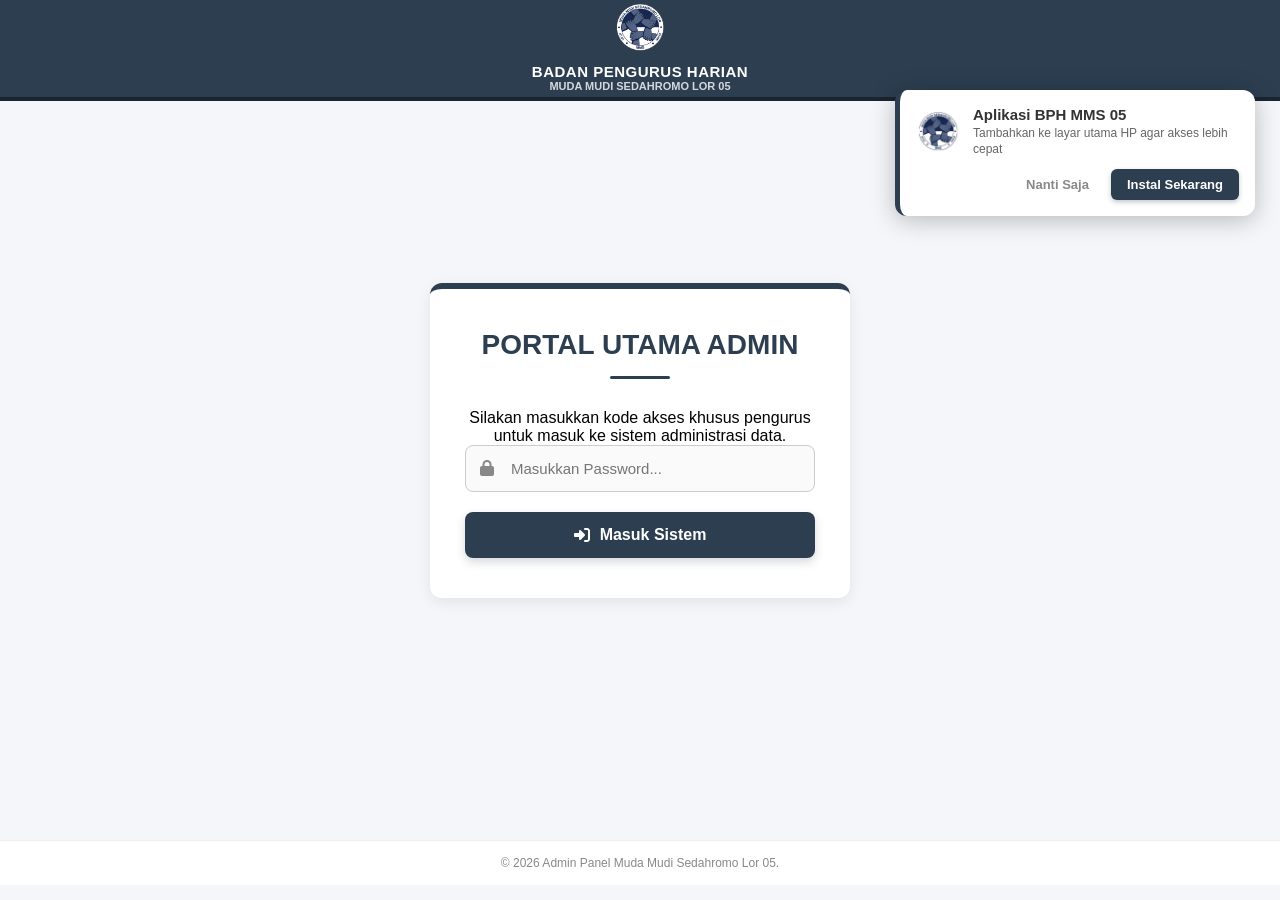
<file: input-kas.html>
<!DOCTYPE html>
<html lang="id">
<head>
    <meta charset="UTF-8">
    <meta name="viewport" content="width=device-width, initial-scale=1.0">
    
    <script src="auth-guard.js"></script>
    
    <title>Input Kas Muda Mudi Sedahromo Lor 05</title>
    
    <link rel="icon" href="images/logo.png" type="image/png">
    <link rel="icon" type="image/png" sizes="192x192" href="images/mms.png">
    <link rel="apple-touch-icon" sizes="192x192" href="images/mms.png">
    <link rel="apple-touch-icon" sizes="512x512" href="images/mms.png">
    
    <link rel="stylesheet" href="style.css">
    <link rel="stylesheet" href="https://cdnjs.cloudflare.com/ajax/libs/font-awesome/6.4.2/css/all.min.css">
    <link rel="manifest" href="manifest.json">
</head>
<body> 
    
     <header class="site-header">
        <div class="top-header">
            <div class="header-logo-area">
                <a href="admin.html" class="logo-wrapper">
                    <img src="images/mms.png" alt="Logo MMS" class="mini-logo">
                    <div class="header-text">
                        <span class="brand-title">BPH MMS 05</span>
                        <span class="brand-subtitle">Sedahromo Lor 05</span>
                    </div>
                </a>
            </div>
            <div class="header-right-stuff">
                <div class="header-socials">
                    <a href="#" title="Instagram"><i class="fa-brands fa-instagram"></i></a>
                    <a href="#" title="YouTube"><i class="fa-brands fa-youtube"></i></a>
                    <a href="#" title="Facebook"><i class="fa-brands fa-facebook"></i></a>
                    <a href="https://www.tiktok.com/@mudamudisedahromolor05?is_from_webapp=1&sender_device=pc" title="TikTok"><i class="fa-brands fa-tiktok"></i></a>
                </div>
            </div>
            <button class="menu-toggle" id="mobile-menu-btn">
                <i class="fa-solid fa-bars"></i>
            </button>
        </div> 

     <nav class="main-navbar">
        
            <ul class="nav-list">
                <li class="nav-item"><a href="admin.html">BERANDA</a></li>
                
                <li class="nav-item">
                    <a href="#">BENDAHARA</a>
                    <ul class="submenu">
                        <li class="submenu-item"><a href="catat-cashflow.html">  - INPUT CASHFLOW</a></li>
                        <li class="submenu-item"><a href="input-kas.html">  - INPUT KAS BULANAN</a></li>
                    </ul>
                </li>
                
                <li class="nav-item">
                    <a href="#">SEKRETARIS</a>
                    <ul class="submenu">
                        <li class="submenu-item"><a href="form-hasilrapat">  - INPUT NOTULEN</a></li>
                        <li class="submenu-item"><a href="form-anggota.html">  - INPUT BIODATA</a></li>
                    </ul>
                </li>
                
                <li class="nav-item">
                    <a href="#">MEDIA & HUMAS</a>
                    <ul class="submenu">
                        <li class="submenu-item"><a href="upload-dokumentasi.html">  - INPUT DOKUMENTASI</a></li>
                        <li class="submenu-item"><a href="https://script.google.com/macros/library/d/1I6LEQGlm_weJMhjY4bj_5wdnMQQy_fYCsPOryUzADr4XWc8N5YxzVrtQ/2">  - INPUT UNDANGAN</a></li>
                    </ul>
                </li>
                
                <li class="nav-item">
                    <a href="#">TOOLS</a>
                    <ul class="submenu">
                        <li class="submenu-item"><a href="admin-lomba.html"> - GENERATOR LOMBA</a></li>
                        <li class="submenu-item"><a href="input-ebook.html"> - INPUT EBOOK</a></li>
                    </ul>
                </li>

            <li>
               <div class="navbar-mobile-only">
                  <div class="header-socials">
                            <a href="#" title="Instagram"><i class="fa-brands fa-instagram"></i></a>
                            <a href="#" title="YouTube"><i class="fa-brands fa-youtube"></i></a>
                            <a href="#" title="Facebook"><i class="fa-brands fa-facebook"></i></a>
                            <a href="https://www.tiktok.com/@mudamudisedahromolor05?is_from_webapp=1&sender_device=pc" title="TikTok"><i class="fa-brands fa-tiktok"></i></a>
                    </div>
               </div>
            </li>
            </ul> 
        </nav>
    </header>



  <div class="finance-page-wrapper">
        <div class="content-box" style="max-width: 1000px; width: 100%;">
            <h2 class="box-title">INPUT DATA IURAN KAS BULANAN</h2>
            <hr class="box-divider">
            <p style="text-align: center; margin-bottom: 20px;">Gunakan Form Dibawah Ini Untuk Mencatat Anggota Yang Membayar Iuran Kas Bulanan</p>



        <div style="width: 100%; border: 1px solid #eee; border-radius: 8px; overflow: hidden; margin-top: 20px;">
            <iframe src="https://docs.google.com/forms/d/e/1FAIpQLSdrFLFrDSY6otHySS-7pBo6SHHNHifLsBC_mdeO6b-UAHXMVw/viewform?embedded=true" 
                    style="width: 100%; height: 800px; border: none;">
                Memuat…
            </iframe>
        </div>

    </div> </div> <footer class="site-footer">
    <div class="footer-container">
        
        <div class="footer-column info-col">
            <div class="footer-brand">
                <img src="images/mms.png" alt="Logo MMS" class="footer-logo">
                <h4>Muda Mudi Sedahromo Lor</h4>
            </div>
            <p class="footer-text">
                <i class="fa-solid fa-location-dot"></i> Jl. Sedahromo Lor, RT.05 / RW.06, Kel. Kartasura, Kec. Kartasura, Sukoharjo, Jawa Tengah 57167
            </p>
            <p class="footer-text">
                <i class="fa-solid fa-envelope"></i> <a href="mailto:mudamudisedahromolor@gmail.com">mudamudisedahromolor05@gmail.com</a>
            </p>
        </div>

        <div class="footer-column links-col">
            <h5>Sitemap</h5>
            <ul class="footer-links">
                <li><a href="index.html"><i class="fa-solid fa-chevron-right"></i> Beranda</a></li>
                <li><a href="struktur.html"><i class="fa-solid fa-chevron-right"></i> Struktur Organisasi</a></li>
                <li><a href="daftar-anggota.html"><i class="fa-solid fa-chevron-right"></i> Daftar Anggota</a></li>
                <li><a href="laporan-keuangan.html"><i class="fa-solid fa-chevron-right"></i> Transparansi Kas</a></li>
                <li><a href="dokumentasi-kegiatan.html"><i class="fa-solid fa-chevron-right"></i> Dokumentasi</a></li>
            </ul>
        </div>

        <div class="footer-column social-col">
            <h5>Media Sosial</h5>
            <p class="footer-text">Ikuti linimasa kegiatan dan perkembangan pemuda kami melalui kanal resmi berikut:</p>
            <div class="footer-social-icons">
                <a href="#" title="Instagram" target="_blank"><i class="fa-brands fa-instagram"></i></a>
                <a href="#" title="YouTube" target="_blank"><i class="fa-brands fa-youtube"></i></a>
                <a href="#" title="Facebook" target="_blank"><i class="fa-brands fa-facebook"></i></a>
                <a href="https://www.tiktok.com/@mudamudisedahromolor05" title="TikTok" target="_blank"><i class="fa-brands fa-tiktok"></i></a>
            </div>
        </div>

    </div>

    <div class="footer-bottom">
        <p>Copyright &copy; 2026 Organisasi Muda Mudi Sedahromo Lor 05. All Rights Reserved.</p>
    </div>
</footer>

<script src="script.js?v=2"></script>
 
</body>
</html>
</file>
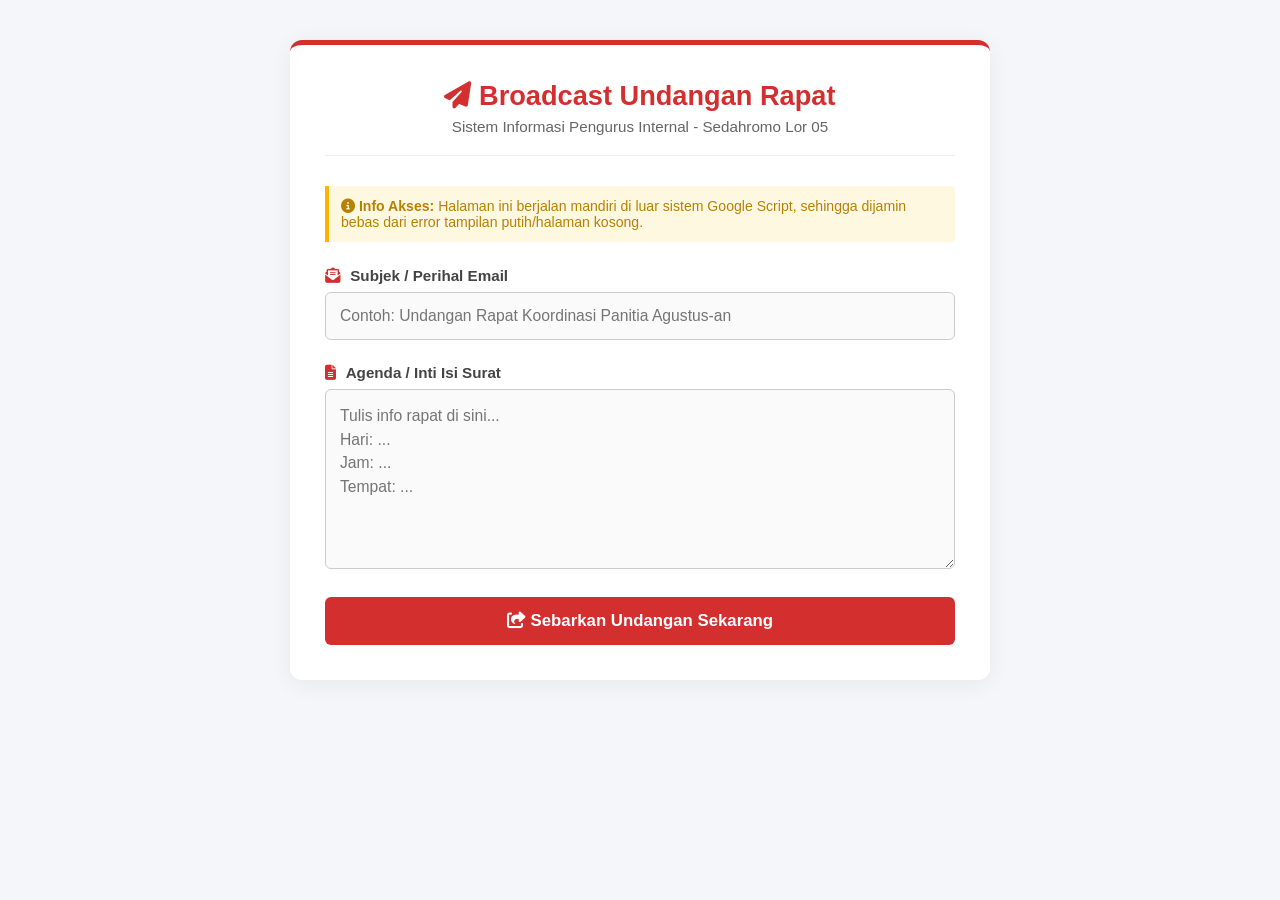
<file: undangan.html>
<!DOCTYPE html>
<html lang="id">
<head>
  <meta charset="UTF-8">
  <meta name="viewport" content="width=device-width, initial-scale=1.0">
  <title>Panel Pengurus - Kirim Surat Massal MMS 05</title>
  <link rel="stylesheet" href="https://cdnjs.cloudflare.com/ajax/libs/font-awesome/6.4.0/css/all.min.css">
  <style>
    * { box-sizing: border-box; margin: 0; padding: 0; font-family: 'Segoe UI', Tahoma, Geneva, Verdana, sans-serif; }
    body { background-color: #f4f6f9; color: #333; padding: 40px 15px; }
    .container { max-width: 700px; margin: 0 auto; background: #ffffff; padding: 35px; border-radius: 12px; box-shadow: 0 4px 25px rgba(0,0,0,0.06); border-top: 5px solid #D32F2F; }
    .header { text-align: center; margin-bottom: 30px; padding-bottom: 20px; border-bottom: 1px solid #eee; }
    .header h1 { color: #D32F2F; font-size: 1.7rem; margin-bottom: 6px; font-weight: 700; }
    .header p { color: #666; font-size: 0.95rem; }
    .form-group { margin-bottom: 24px; }
    .form-group label { display: block; font-weight: 600; margin-bottom: 8px; color: #444; font-size: 0.95rem; }
    .form-group label i { margin-right: 6px; color: #D32F2F; }
    input[type="text"], textarea { width: 100%; padding: 14px; border: 1px solid #ccc; border-radius: 6px; font-size: 0.98rem; transition: all 0.3s ease; background-color: #fafafa; }
    input[type="text"]:focus, textarea:focus { border-color: #D32F2F; background-color: #fff; box-shadow: 0 0 0 3px rgba(211, 47, 47, 0.1); outline: none; }
    textarea { resize: vertical; min-height: 180px; font-family: inherit; line-height: 1.5; }
    .btn-kirim { display: block; width: 100%; background: #D32F2F; color: white; border: none; padding: 14px; font-size: 1.05rem; font-weight: bold; border-radius: 6px; cursor: pointer; transition: background 0.2s; text-align: center; }
    .btn-kirim:hover { background: #b71c1c; }
    .btn-kirim:disabled { background: #999; cursor: not-allowed; }
    #status-notif { margin-top: 25px; padding: 15px; border-radius: 6px; font-weight: 600; text-align: center; display: none; font-size: 0.95rem; }
    .sukses { background-color: #e8f5e9; color: #2e7d32; border: 1px solid #c8e6c9; }
    .loading { background-color: #e3f2fd; color: #0d47a1; border: 1px solid #bbdefb; }
    .tips { background: #fff8e1; border-left: 4px solid #ffb300; padding: 12px; margin-bottom: 25px; border-radius: 0 4px 4px 0; font-size: 0.88rem; color: #b78103; }
  </style>
</head>
<body>

<div class="container">
  <div class="header">
    <h1><i class="fa-solid fa-paper-plane"></i> Broadcast Undangan Rapat</h1>
    <p>Sistem Informasi Pengurus Internal - Sedahromo Lor 05</p>
  </div>

  <div class="tips">
    <strong><i class="fa-solid fa-circle-info"></i> Info Akses:</strong> Halaman ini berjalan mandiri di luar sistem Google Script, sehingga dijamin bebas dari error tampilan putih/halaman kosong.
  </div>

  <div class="form-group">
    <label for="subjek"><i class="fa-solid fa-envelope-open-text"></i> Subjek / Perihal Email</label>
    <input type="text" id="subjek" placeholder="Contoh: Undangan Rapat Koordinasi Panitia Agustus-an">
  </div>

  <div class="form-group">
    <label for="pesan"><i class="fa-solid fa-file-lines"></i> Agenda / Inti Isi Surat</label>
    <textarea id="pesan" placeholder="Tulis info rapat di sini...&#10;Hari: ...&#10;Jam: ...&#10;Tempat: ..."></textarea>
  </div>

  <button class="btn-kirim" id="btnSend" onclick="tembakApiEmail()"><i class="fa-solid fa-share-from-square"></i> Sebarkan Undangan Sekarang</button>
  <div id="status-notif"></div>
</div>

<script>
  function tembakApiEmail() {
    // ⚠️ GANTI LINK DI BAWAH INI DENGAN URL WEB APP GOOGLE SCRIPT KAMU YANG BERAKHIRAN /exec
    const URL_API_MMS = "https://script.google.com/macros/s/AKfycbwJsN2EjXYhQgF8lyS574CtQoH5NpAJ65kQm7e9UdAwdqSwuYaSShPsWsjC8e1z85zQ/exec";

    var subjek = document.getElementById("subjek").value.trim();
    var pesan = document.getElementById("pesan").value.trim();
    var btn = document.getElementById("btnSend");
    var notif = document.getElementById("status-notif");
    
    if (subjek === "" || pesan === "") {
      alert("Harap isi Perihal dan Isi Pesan undangan terlebih dahulu!");
      return;
    }
    
    if (!confirm("Konfirmasi: Apakah Anda yakin ingin mengirim email massal ini ke seluruh daftar anggota?")) {
      return;
    }
    
    btn.disabled = true;
    btn.innerHTML = '<i class="fa-solid fa-spinner fa-spin"></i> Memproses Pengiriman...';
    notif.className = "loading";
    notif.innerHTML = '<i class="fa-solid fa-circle-notch fa-spin"></i> Menghubungi server Google. Sistem sedang mengirimkan email satu-per-satu...';
    notif.style.display = "block";

    // Melakukan pengiriman data murni menggunakan metode URL Parameters GET aman bypass CORS
    var urlTujuan = URL_API_MMS + "?aksi=kirimEmailMMSManual&subjek=" + encodeURIComponent(subjek) + "&pesan=" + encodeURIComponent(pesan);

    fetch(urlTujuan)
    .then(response => response.json())
    .then(res => {
      btn.disabled = false;
      btn.innerHTML = '<i class="fa-solid fa-share-from-square"></i> Sebarkan Undangan Sekarang';
      
      if(res.status === 'success') {
        notif.className = "sukses";
        notif.innerHTML = '<i class="fa-solid fa-circle-check"></i> ' + res.message;
        document.getElementById("subjek").value = "";
        document.getElementById("pesan").value = "";
      } else {
        notif.className = "gagal";
        notif.innerHTML = 'Gagal: ' + res.message;
      }
    })
    .catch(err => {
      btn.disabled = false;
      btn.innerHTML = '<i class="fa-solid fa-share-from-square"></i> Sebarkan Undangan Sekarang';
      
      // Mengingat server Google butuh beberapa detik untuk kirim email massal, 
      // fetch kadang menganggap timeout, tapi email sebenarnya sudah sukses terkirim di background.
      notif.className = "sukses";
      notif.innerHTML = '<i class="fa-solid fa-circle-check"></i> Perintah terkirim! Sistem Google sedang memproses pengiriman surat massal di latar belakang.';
    });
  }
</script>

</body>
</html>
</file>
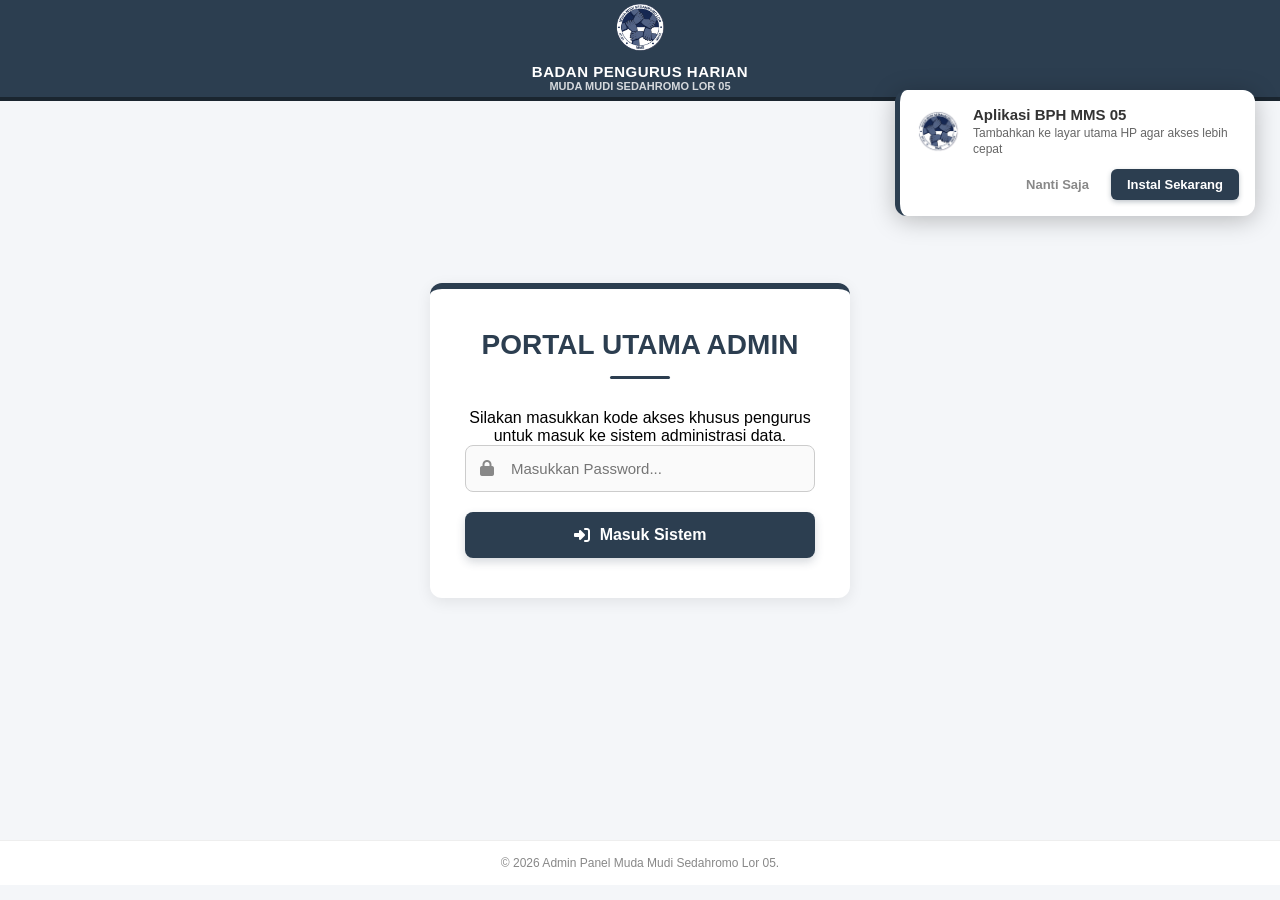
<file: upload-dokumentasi.html>
<!DOCTYPE html>
<html lang="id">
<head>
    <meta charset="UTF-8">
    <meta name="viewport" content="width=device-width, initial-scale=1.0">
    
    <script src="auth-guard.js"></script>
    
    <title>Upload Dokumentasi Muda Mudi Sedahromo Lor 05</title>
    
    <link rel="icon" href="images/logo.png" type="image/png">
    <link rel="icon" type="image/png" sizes="192x192" href="images/mms.png">
    <link rel="apple-touch-icon" sizes="192x192" href="images/mms.png">
    <link rel="apple-touch-icon" sizes="512x512" href="images/mms.png">
    
    <link rel="stylesheet" href="style.css">
    <link rel="stylesheet" href="https://cdnjs.cloudflare.com/ajax/libs/font-awesome/6.4.2/css/all.min.css">
    <link rel="manifest" href="manifest.json">
</head>
<body> 
    
    <header class="site-header">
        <div class="top-header">
            <div class="header-logo-area">
                <a href="index.html" class="logo-wrapper">
                    <img src="images/mms.png" alt="Logo MMS" class="mini-logo">
                    <div class="header-text">
                        <span class="brand-title">BPH MMS 05</span>
                        <span class="brand-subtitle">Sedahromo Lor 05</span>
                    </div>
                </a>
            </div>
            <div class="header-right-stuff">
                <div class="header-socials">
                    <a href="#" title="Instagram"><i class="fa-brands fa-instagram"></i></a>
                    <a href="#" title="YouTube"><i class="fa-brands fa-youtube"></i></a>
                    <a href="#" title="Facebook"><i class="fa-brands fa-facebook"></i></a>
                    <a href="https://www.tiktok.com/@mudamudisedahromolor05?is_from_webapp=1&sender_device=pc" title="TikTok"><i class="fa-brands fa-tiktok"></i></a>
                </div>
            </div>
            <button class="menu-toggle" id="mobile-menu-btn">
                <i class="fa-solid fa-bars"></i>
            </button>
        </div> 

    <nav class="main-navbar">
        
            <ul class="nav-list">
                <li class="nav-item"><a href="admin.html">BERANDA</a></li>
                
                <li class="nav-item">
                    <a href="#">BENDAHARA</a>
                    <ul class="submenu">
                        <li class="submenu-item"><a href="catat-cashflow.html">  - INPUT CASHFLOW</a></li>
                        <li class="submenu-item"><a href="input-kas.html">  - INPUT KAS BULANAN</a></li>
                    </ul>
                </li>
                
                <li class="nav-item">
                    <a href="#">SEKRETARIS</a>
                    <ul class="submenu">
                        <li class="submenu-item"><a href="form-hasilrapat">  - INPUT NOTULEN</a></li>
                        <li class="submenu-item"><a href="form-anggota.html">  - INPUT BIODATA</a></li>
                    </ul>
                </li>
                
                <li class="nav-item">
                    <a href="#">MEDIA & HUMAS</a>
                    <ul class="submenu">
                        <li class="submenu-item"><a href="upload-dokumentasi.html">  - INPUT DOKUMENTASI</a></li>
                        <li class="submenu-item"><a href="https://script.google.com/macros/library/d/1I6LEQGlm_weJMhjY4bj_5wdnMQQy_fYCsPOryUzADr4XWc8N5YxzVrtQ/2">  - INPUT UNDANGAN</a></li>
                    </ul>
                </li>
                
                <li class="nav-item">
                    <a href="#">TOOLS</a>
                    <ul class="submenu">
                        <li class="submenu-item"><a href="admin-lomba.html"> - GENERATOR LOMBA</a></li>
                        <li class="submenu-item"><a href="input-ebook.html"> - INPUT EBOOK</a></li>
                    </ul>
                </li>

            <li>
               <div class="navbar-mobile-only">
                  <div class="header-socials">
                            <a href="#" title="Instagram"><i class="fa-brands fa-instagram"></i></a>
                            <a href="#" title="YouTube"><i class="fa-brands fa-youtube"></i></a>
                            <a href="#" title="Facebook"><i class="fa-brands fa-facebook"></i></a>
                            <a href="https://www.tiktok.com/@mudamudisedahromolor05?is_from_webapp=1&sender_device=pc" title="TikTok"><i class="fa-brands fa-tiktok"></i></a>
                    </div>
               </div>
            </li>
            </ul> 
        </nav>
    </header>

    <div class="finance-page-wrapper">
        <div class="content-box" style="max-width: 1000px; width: 100%;">
            <h2 class="box-title">UPLOAD DOKUMENTASI KEGIATAN <br> MUDA-MUDI SEDAHROMO LOR 05</h2>
            <hr class="box-divider">
            <p style="text-align: center; margin-bottom: 20px;">Gunakan Form Dibawah Ini Untuk Mengupload Foto/Video Dokumentasi Kegiatan Muda-Mudi Sedahromo Lor 05</p>

<div class="google-form-btn-container">
    <a href="https://forms.gle/69Kgr6d2VczszFX47" target="_self" class="btn-google-form">
        <i class="fa-wpforms fa-brands"></i> Buka Formulir & Upload Dokumentasi
    </a>
</div>
        </div> 
    </div> 

    <footer class="site-footer">
        <div class="footer-container">
            <div class="footer-column info-col">
                <div class="footer-brand">
                    <img src="images/mms.png" alt="Logo MMS" class="footer-logo">
                    <h4>Muda Mudi Sedahromo Lor</h4>
                </div>
                <p class="footer-text">
                    <i class="fa-solid fa-location-dot"></i> Jl. Sedahromo Lor, RT.05 / RW.06, Kel. Kartasura, Kec. Kartasura, Sukoharjo, Jawa Tengah 57167
                </p>
                <p class="footer-text">
                    <i class="fa-solid fa-envelope"></i> <a href="mailto:mudamudisedahromolor@gmail.com">mudamudisedahromolor05@gmail.com</a>
                </p>
            </div>

            <div class="footer-column links-col">
                <h5>Sitemap</h5>
                <ul class="footer-links">
                    <li><a href="index.html"><i class="fa-solid fa-chevron-right"></i> Beranda</a></li>
                    <li><a href="struktur.html"><i class="fa-solid fa-chevron-right"></i> Struktur Organisasi</a></li>
                    <li><a href="daftar-anggota.html"><i class="fa-solid fa-chevron-right"></i> Daftar Anggota</a></li>
                    <li><a href="laporan-keuangan.html"><i class="fa-solid fa-chevron-right"></i> Transparansi Kas</a></li>
                    <li><a href="dokumentasi-kegiatan.html"><i class="fa-solid fa-chevron-right"></i> Dokumentasi</a></li>
                </ul>
            </div>

            <div class="footer-column social-col">
                <h5>Media Sosial</h5>
                <p class="footer-text">Ikuti linimasa kegiatan dan perkembangan pemuda kami melalui kanal resmi berikut:</p>
                <div class="footer-social-icons">
                    <a href="#" title="Instagram" target="_blank"><i class="fa-brands fa-instagram"></i></a>
                    <a href="#" title="YouTube" target="_blank"><i class="fa-brands fa-youtube"></i></a>
                    <a href="#" title="Facebook" target="_blank"><i class="fa-brands fa-facebook"></i></a>
                    <a href="https://www.tiktok.com/@mudamudisedahromolor05" title="TikTok" target="_blank"><i class="fa-brands fa-tiktok"></i></a>
                </div>
            </div>
        </div>

        <div class="footer-bottom">
            <p>Copyright &copy; 2026 Organisasi Muda Mudi Sedahromo Lor 05. All Rights Reserved.</p>
        </div>
    </footer>


    <script src="script.js?v=2"></script>
 
</body>
</html>
</file>
<file: style.css>
/* ==========================================================================
   0. RESET DASAR & TYPOGRAPHY
   ========================================================================== */
* { 
    margin: 0; 
    padding: 0; 
    box-sizing: border-box; 
}

body { 
    font-family: 'Poppins', sans-serif; 
    background-color: #f4f6f9; 
    overflow-x: hidden; 
    width: 100%;
}

/* ==========================================================================
   1. GLOBAL HEADER & NAVBAR (DESKTOP DEFAULT)
   ========================================================================== */
.site-header { 
    position: fixed; 
    top: 0; 
    left: 0; 
    width: 100%; 
    z-index: 1000; 
    box-shadow: 0 2px 5px rgba(0,0,0,0.15); 
}

.top-header { 
    background-color: #fff; 
    display: flex; 
    justify-content: space-between; 
    align-items: center; 
    padding: 10px 40px; 
}

.header-logo-area { 
    display: flex; 
    align-items: center; 
    gap: 12px; 
}

.logo-wrapper {
    text-decoration: none; 
    color: inherit; 
    display: flex; 
    align-items: center; 
    gap: 12px; 
}

.mini-logo { 
    width: 45px; 
    height: auto; 
}

.header-text { 
    display: flex; 
    flex-direction: column; 
}

.brand-title { 
    color: #2c3e50; 
    font-weight: bold; 
    font-size: 18px; 
    letter-spacing: 0.5px; 
}

.brand-subtitle { 
    color: #1a252f; 
    font-size: 13px; 
    font-weight: bold;
}

.header-right-stuff { 
    display: flex; 
    align-items: center; 
    gap: 25px; 
}

.header-socials { 
    display: flex; 
    gap: 15px; 
}

.header-socials a { 
    color: #555; 
    font-size: 18px; 
    text-decoration: none; 
    transition: 0.2s; 
}

.header-socials a:hover { 
    transform: scale(1.15); 
    color: #2c3e50; 
}

.menu-toggle { 
    display: none; 
    background: none; 
    border: none; 
    font-size: 26px; 
    cursor: pointer;
    color: #333;
}

/* Baris Navbar Layer 1 */
.main-navbar { 
    background-color: #2c3e50; 
    padding: 0 40px; 
}

.nav-list { 
    display: flex; 
    list-style: none; 
}

.nav-item { 
    position: relative; 
}

.nav-item a { 
    display: block; 
    padding: 14px 20px; 
    color: #fff; 
    text-decoration: none; 
    font-weight: bold; 
    font-size: 14px; 
}

.nav-item a:hover { 
    background-color: #1a252f; 
}

.navbar-mobile-only {
    display: none;
}

/* Layer 2: Dropdown Menu */
.submenu { 
    display: none; 
    position: absolute; 
    top: 100%; 
    left: 0; 
    background-color: #1a252f; 
    list-style: none; 
    padding: 0;
    margin: 0;
    min-width: 200px; 
    box-shadow: 0 4px 6px rgba(0,0,0,0.15); 
}

.submenu-item {
    position: relative;
}

.submenu-item a { 
    font-size: 13px; 
    font-weight: normal; 
}

.submenu-item > a:hover { 
    color: #00ffff !important; 
    background-color: #2c3e50; 
}

.nav-item:hover > .submenu { 
    display: block; 
}

.sub-submenu-dalam {
    display: none; 
    list-style: none; 
    padding: 0;
    margin: 0;
    background-color: #11181f; 
}

/* ==========================================================================
   2. HERO SECTION & CONTENT MAIN DESIGN
   ========================================================================== */
.hero-container {
    position: relative; 
    width: 100%; 
    min-height: 100vh;
    background-image: url('images/mms-foto-bersama2025.jpg'); 
    background-size: cover; 
    background-position: center; 
    display: flex; 
    align-items: center; 
    justify-content: center; 
    padding-top: 170px;
}

.hero-overlay { 
    position: absolute; 
    top: 0; 
    left: 0; 
    width: 100%; 
    height: 100%; 
    background-color: rgba(26, 37, 47, 0.75); 
    z-index: 1; 
}

.hero-content { 
    position: relative; 
    z-index: 2; 
    text-align: center; 
    color: #fff; 
    padding: 20px; 
    max-width: 800px; 
}

.hero-title-box { 
    display: flex; 
    align-items: center; 
    justify-content: center; 
    gap: 15px; 
    margin-bottom: 5px; 
}

.hero-title-box h1 { 
    font-size: 38px; 
    font-weight: 800; 
    text-shadow: 2px 2px 5px rgba(0,0,0,0.7); 
}

.hero-content h2 { 
    font-size: 26px; 
    font-weight: 600; 
    color: #FFD700; 
    margin-bottom: 20px; 
    text-shadow: 2px 2px 5px rgba(0,0,0,0.7); 
}

.hero-description { 
    font-size: 16px; 
    line-height: 1.8; 
    text-shadow: 1px 1px 3px rgba(0,0,0,0.8); 
}

.content-box {
    position: relative; 
    z-index: 2; 
    background-color: #ffffff; 
    width: 90%; 
    max-width: 800px; 
    padding: 40px 50px; 
    border-radius: 12px;
    box-shadow: 0 10px 30px rgba(0,0,0,0.2); 
    text-align: left;
    color: #333333; 
    margin: 0 auto;
    border-top: 4px solid #2c3e50; 
}

.box-title {
    color: #2c3e50 !important; 
    font-size: 28px !important; 
    margin-bottom: 15px !important;
    text-align: center; 
    text-shadow: none !important;
}

.box-divider {
    border: 0; 
    height: 3px; 
    background-color: #2c3e50; 
    width: 60px;
    margin: 0 auto 30px auto; 
    border-radius: 2px;
}

.content-box h3 { color: #333; font-size: 20px; margin-top: 25px; margin-bottom: 10px; font-weight: 700; }
.content-box p, .content-box ul { font-size: 15px; line-height: 1.8; color: #555; margin-bottom: 15px; }
.content-box ul { padding-left: 20px; }
.content-box li { margin-bottom: 8px; }

/* ==========================================================================
   3. INDEX AUTOMATIC CAROUSEL SLIDER
   ========================================================================== */
.slider-wrapper {
    position: relative; 
    max-width: 900px; 
    margin: -80px auto 50px; 
    background-color: #fff; 
    border-radius: 12px; 
    box-shadow: 0 10px 30px rgba(0,0,0,0.15); 
    z-index: 10; 
    overflow: hidden;
}

.slide { 
    display: none; 
    animation: fadeEffect 1s; 
}

.slide.aktif { 
    display: flex; 
}

@keyframes fadeEffect { 
    from { opacity: 0.4; } 
    to { opacity: 1; } 
}

.slide-img { 
    width: 50%; 
    min-height: 300px; 
    object-fit: cover; 
}

.slide-content { 
    width: 50%; 
    padding: 40px; 
    display: flex; 
    flex-direction: column; 
    justify-content: center; 
}

.slide-content h3 { font-size: 24px; color: #333; margin-bottom: 15px; }
.slide-content p { font-size: 15px; color: #666; line-height: 1.6; }
.slider-dots { text-align: center; padding: 20px 0; background-color: #fff; }

.dot { 
    cursor: pointer; 
    height: 12px; 
    width: 12px; 
    margin: 0 5px; 
    background-color: #ccc; 
    border-radius: 50%; 
    display: inline-block; 
    transition: 0.3s; 
}
.dot.aktif, .dot:hover { background-color: #2c3e50; } 

/* ==========================================================================
   4. HALAMAN TRANSPARANSI KAS KEUANGAN & TRANSAKSI
   ========================================================================== */
.finance-page-wrapper { padding-top: 170px; padding-bottom: 60px; display: flex; justify-content: center; }
.summary-cards { display: flex; justify-content: space-between; gap: 20px; margin-bottom: 30px; flex-wrap: wrap; }
.card-box { flex: 1; min-width: 200px; background: #fff; padding: 20px; border-radius: 8px; border: 1px solid #eee; text-align: center; box-shadow: 0 4px 10px rgba(0,0,0,0.05); }
.card-box h4 { font-size: 14px; color: #666; margin-bottom: 10px; font-weight: normal; }
.card-box .amount { font-size: 22px; font-weight: 800; }
.card-box.masuk .amount { color: #2e7d32; }
.card-box.keluar .amount { color: #1a252f; } 
.card-box.saldo .amount { color: #1565c0; }

.filter-container { display: flex; gap: 15px; justify-content: flex-end; flex-wrap: wrap; margin-bottom: 20px; align-items: center; }
.filter-box { padding: 10px 15px; border: 1px solid #ccc; border-radius: 8px; font-family: 'Poppins', sans-serif; font-size: 13px; outline: none; height: 40px; }
.filter-box:focus { border-color: #2c3e50; } 

.btn-cetak-mutasi {
    display: inline-flex;
    align-items: center;
    justify-content: center;
    background-color: #2c3e50; 
    color: #ffffff !important;
    padding: 0 16px;
    font-size: 13px;
    font-weight: bold;
    text-decoration: none !important;
    border-radius: 8px;
    border: none;
    cursor: pointer;
    box-shadow: 0 2px 4px rgba(0,0,0,0.1);
    transition: all 0.2s ease-in-out;
    height: 40px;
    box-sizing: border-box;
}

.btn-cetak-mutasi:hover {
    background-color: #1a252f; 
    box-shadow: 0 4px 8px rgba(0,0,0,0.2);
    transform: translateY(-1px);
}

.btn-cetak-mutasi i {
    margin-right: 8px;
    font-size: 14px;
}

.table-responsive { width: 100%; overflow-x: auto; }
.finance-table { width: 100%; border-collapse: collapse; text-align: left; font-size: 14px; }
.finance-table th { background-color: #2c3e50; color: white; padding: 12px 15px; white-space: nowrap; } 
.finance-table td { padding: 12px 15px; border-bottom: 1px solid #eee; }
.finance-table tr:nth-child(even) { background-color: #fafafa; }
.finance-table tr:hover { background-color: #f1f1f1; }

/* ==========================================================================
   5. HALAMAN STRUKTUR PENGURUS INTI & SWIPER CAROUSEL
   ========================================================================== */
.structure-page-wrapper { padding-top: 170px; padding-bottom: 60px; display: flex; justify-content: center; }
.content-box-structure { position: relative; z-index: 2; background-color: #ffffff; width: 95%; max-width: 1000px; padding: 40px; border-radius: 12px; box-shadow: 0 10px 30px rgba(0,0,0,0.05); margin: 0 auto; }
.swipe-instruction { text-align: center; color: #666; margin-bottom: 20px; font-size: 14px; }
.swiper { width: 100%; padding: 20px 0 50px 0; }
.swiper-slide { transition: transform 0.3s ease, opacity 0.3s ease; opacity: 0.5; transform: scale(0.85); }
.swiper-slide-active { opacity: 1; transform: scale(1.05); z-index: 10; }
.team-card { background: #fff; padding: 30px 20px; border-radius: 15px; box-shadow: 0 4px 15px rgba(0,0,0,0.1); text-align: center; display: flex; flex-direction: column; align-items: center; border: 1px solid #eee; min-height: 280px; }
.team-card img { width: 110px; height: 110px; border-radius: 50%; object-fit: cover; margin-bottom: 15px; border: 3px solid #ddd; }
.team-card.ketua-card img { border-color: #2c3e50; width: 130px; height: 130px; } 
.team-card h4 { color: #333; font-size: 16px; margin-bottom: 5px; font-weight: bold; }
.team-card p { color: #2c3e50; font-weight: 600; font-size: 13px; text-transform: uppercase; margin-bottom: 5px; } 
.nim-text { font-size: 11px !important; color: #888 !important; text-transform: none !important; font-weight: normal !important; margin-bottom: 15px !important; }
.team-socials { display: flex; justify-content: center; gap: 15px; margin-top: auto; }
.team-socials a { color: #555; font-size: 18px; transition: 0.3s; }
.team-socials a:hover { color: #2c3e50; transform: scale(1.2); } 

/* ==========================================================================
   6. HALAMAN DOKUMENTASI (GOOGLE DRIVE EMBED & AUTOMATED TABLE)
   ========================================================================== */
.gallery-page-wrapper { padding-top: 170px; padding-bottom: 60px; display: flex; justify-content: center; }
.content-box-gallery { position: relative; z-index: 2; background-color: #ffffff; width: 95%; max-width: 1100px; padding: 40px; border-radius: 12px; box-shadow: 0 10px 30px rgba(0,0,0,0.05); margin: 0 auto; }
.gallery-desc { text-align: center; color: #666; margin-bottom: 30px; font-size: 14px; }
.drive-embed-container { position: relative; width: 100%; height: 600px; border: 1px solid #e0e0e0; border-radius: 8px; overflow: hidden; background: #fafafa; }
.drive-iframe { width: 100%; height: 100%; border: none; }
#data-tabel-dokumentasi img { max-width: 180px; max-height: 120px; border-radius: 6px; box-shadow: 0 2px 6px rgba(0,0,0,0.12); border: 1px solid #ddd; transition: transform 0.2s ease-in-out; }
#data-tabel-dokumentasi img:hover { transform: scale(1.04); }

/* ==========================================================================
   7. LAYOUT UP-TOMBOL HUBUNG (RESPONSIF MODULE 2x2)
   ========================================================================== */
.upload-container {
    display: flex;
    flex-direction: column;
    gap: 15px;
    max-width: 600px;
    margin: 30px auto;
    padding: 0 20px;
}

.upload-row {
    display: flex;
    justify-content: center;
    gap: 15px;
}

.upload-btn {
    flex: 1;
    display: inline-flex;
    align-items: center;
    justify-content: center;
    background-color: #2c3e50 !important; 
    color: #ffffff !important;
    padding: 15px 20px;
    font-size: 14px;
    font-weight: bold;
    border-radius: 8px !important;
    border: none !important;
    cursor: pointer;
    box-shadow: 0 4px 10px rgba(44, 62, 80, 0.3) !important;
    transition: all 0.3s ease !important;
    text-decoration: none !important;
}

.upload-btn:hover {
    background-color: #1a252f !important;
    transform: translateY(-2px);
    box-shadow: 0 6px 15px rgba(26, 37, 47, 0.4) !important;
}

.upload-btn i {
    margin-right: 10px;
}

/* ==========================================================================
   8. MEDIA QUERIES KHUSUS DESKTOP / LAPTOP (PC)
   ========================================================================= */
@media screen and (min-width: 769px) {
    .submenu-item:hover > .sub-submenu-dalam { display: block; }
    .sub-submenu-dalam { position: absolute; top: 0; left: 100%; min-width: 200px; box-shadow: 2px 4px 6px rgba(0,0,0,0.15); }
    .sub-submenu-dalam li a { padding-left: 20px !important; }
}

/* ==========================================================================
   9. MEDIA QUERIES SATU PINTU KHUSUS MOBILE (HP)
   ========================================================================== */
@media screen and (max-width: 768px) {
    .top-header { 
        background-color: #2c3e50 !important; 
        flex-direction: row !important; 
        padding: 12px 20px !important; 
        position: relative !important; 
    }
    
    .header-logo-area { margin-bottom: 0 !important; }
    .mini-logo { width: 34px !important; }
    
    .logo-wrapper { color: #ffffff !important; }
    .brand-title { font-size: 14px !important; color: #fff !important; } 
    .brand-subtitle { font-size: 10px !important; color: rgba(255, 255, 255, 0.8) !important; }
    
    .top-header .header-right-stuff { 
        display: none !important; 
    }
    
    .menu-toggle { 
        display: block !important; 
        position: static !important; 
        color: #ffffff !important;
    }
  
        .main-navbar { display: none; padding: 5px 0; width: 100%; flex-direction: column; align-items: stretch; background-color: #1a252f; }
    .main-navbar.aktif { display: flex; }
    .nav-list { flex-direction: column; }
    .nav-item a { border-bottom: 1px solid rgba(255,255,255,0.06); padding: 12px 20px; font-size: 13px; }
    
    .submenu { position: static; box-shadow: none; padding-left: 15px; background-color: #2c3e50; }

    .navbar-mobile-only { 
        display: flex !important; 
        flex-direction: column; 
        padding: 15px 20px; 
        background-color: #2c3e50; 
        border-top: 1px solid rgba(255,255,255,0.1); 
    }
    .navbar-mobile-only .header-socials { justify-content: center; width: 100%; gap: 24px; }
    .navbar-mobile-only .header-socials a { color: #ffffff !important; font-size: 18px; }

    /* FIX PADDING GATEWAY: Menambahkan .login-page-wrapper agar elemen form login turun & tidak tertimbun */
    .finance-page-wrapper, .structure-page-wrapper, .gallery-page-wrapper, .hero-container, .login-page-wrapper { 
        padding-top: 150px !important; 
    }


    .content-box, .content-box-structure, .content-box-gallery { padding: 20px; width: 95%; }
    .box-title { font-size: 22px !important; }
    .summary-cards { gap: 10px; }
    .card-box { padding: 15px; }
    .card-box .amount { font-size: 18px; }

    .slider-wrapper { margin: -20px 10px 30px; }
    .slide.aktif { flex-direction: column; } 
    .slide-img { width: 100%; height: 185px; }
    .slide-content { width: 100%; padding: 20px; }

    .btn-cetak-mutasi { display: flex; width: 100%; margin-top: 5px; height: 40px; }
    .upload-row { flex-direction: column; }

    /* FIX OVERRIDE: SOSIAL MEDIA MOBILE DI DASAR MENU DROPDOWN */
    .navbar-mobile-only {
        display: block !important;
        width: 100%;
        margin-top: auto; 
        padding: 20px 0;
        border-top: 1px solid rgba(255, 255, 255, 0.08);
        background-color: #11181f; 
    }

    .navbar-mobile-only .header-socials {
        display: flex !important;
        justify-content: center !important;
        gap: 20px !important;
    }

    .navbar-mobile-only .header-socials a {
        color: rgba(255, 255, 255, 0.8) !important;
        font-size: 20px !important;
        border: none !important;
        padding: 5px !important;
    }
    
    .navbar-mobile-only .header-socials a:hover {
        color: #E53935 !important; 
    }
}

/* ==========================================================================
   10. INDEPENDENT SITE FOOTER DESIGN - VERSI ADMIN
   ========================================================================== */
.site-footer {
    background-color: #1a252f; 
    color: #ffffff;
    padding: 50px 0 0 0;
    font-family: 'Poppins', sans-serif;
    margin-top: 60px; 
}

.footer-container {
    max-width: 1100px;
    width: 90%;
    margin: 0 auto;
    display: grid;
    grid-template-columns: 2fr 1fr 1fr; 
    gap: 40px;
    padding-bottom: 40px;
}

.footer-column h5 {
    font-size: 16px;
    font-weight: 700;
    margin-bottom: 20px;
    position: relative;
    text-transform: uppercase;
    letter-spacing: 0.5px;
    color: #fff; 
}

.footer-column h5::after {
    content: '';
    display: block;
    width: 35px;
    height: 2px;
    background-color: #ffffff;
    margin-top: 8px;
}

.footer-brand {
    display: flex;
    align-items: center;
    gap: 12px;
    margin-bottom: 18px;
}

.footer-logo {
    width: 40px;
    height: auto;
}

.footer-brand h4 {
    font-size: 17px;
    font-weight: bold;
    color: #ffffff;
}

.footer-text {
    font-size: 13px;
    line-height: 1.7;
    color: rgba(255, 255, 255, 0.85);
    margin-bottom: 12px;
}

.footer-text i {
    margin-right: 8px;
    color: #2c3e50; 
}

.footer-text a {
    color: rgba(255, 255, 255, 0.85);
    text-decoration: none;
    transition: color 0.2s;
}

.footer-text a:hover {
    color: #2c3e50;
}

.footer-links {
    list-style: none;
    padding: 0;
    margin: 0;
}

.footer-links li {
    margin-bottom: 10px;
}

.footer-links a {
    font-size: 13px;
    color: rgba(255, 255, 255, 0.85);
    text-decoration: none;
    transition: all 0.2s ease;
    display: inline-flex;
    align-items: center;
}

.footer-links a i {
    font-size: 10px;
    margin-right: 8px;
    transition: transform 0.2s;
}

.footer-links a:hover {
    color: #2c3e50; 
    padding-left: 5px; 
}

.footer-social-icons {
    display: flex;
    gap: 12px;
    margin-top: 15px;
}

.footer-social-icons a {
    display: inline-flex;
    align-items: center;
    justify-content: center;
    width: 36px;
    height: 36px;
    background-color: rgba(255, 255, 255, 0.1);
    color: #ffffff;
    border-radius: 50%;
    text-decoration: none;
    font-size: 16px;
    transition: all 0.3s ease;
}

.footer-social-icons a:hover {
    background-color: #ffffff;
    color: #1a252f; 
    transform: translateY(-3px);
}

.footer-bottom {
    background-color: rgba(0, 0, 0, 0.2); 
    padding: 15px 0;
    text-align: center;
}

.footer-bottom p {
    font-size: 12px;
    color: rgba(255, 255, 255, 0.6);
    margin: 0;
}

@media screen and (max-width: 768px) {
    .footer-container {
        grid-template-columns: 1fr; 
        gap: 30px;
        padding-bottom: 30px;
    }
    
    .footer-column {
        text-align: center;
    }
    
    .footer-brand {
        justify-content: center;
    }
    
    .footer-column h5::after {
        margin: 8px auto 0 auto; 
    }
    
    .footer-social-icons {
        justify-content: center;
    }
    
    .footer-links a:hover {
        padding-left: 0; 
    }
}

/* ==========================================================================
   11. MODAL POPUP FOTO PROFILE / DOKUMENTASI OVERLAY
   ========================================================================== */
.modal-foto-mms {
    display: none; 
    position: fixed; 
    z-index: 9999; 
    left: 0; 
    top: 0; 
    width: 100%; 
    height: 100%; 
    background-color: rgba(0,0,0,0.85); 
    backdrop-filter: blur(5px); 
    justify-content: center;
    align-items: center;
    flex-direction: column;
}

.modal-foto-mms img {
    max-width: 90%;
    max-height: 80%;
    border-radius: 12px;
    box-shadow: 0 10px 30px rgba(0,0,0,0.5);
    animation: zoomInModal 0.3s ease;
}

@keyframes zoomInModal {
    from { transform: scale(0.8); opacity: 0; }
    to { transform: scale(1); opacity: 1; }
}

.close-modal-mms {
    position: absolute;
    top: 20px;
    right: 30px;
    color: #fff;
    font-size: 40px;
    font-weight: bold;
    cursor: pointer;
    transition: 0.2s;
}

.close-modal-mms:hover { 
    color: #2c3e50; 
}

/* ==========================================================================
   12. TAMBAHAN UNTUK TOMBOL GOOGLE FORM | INPUT CASH FLOW |
   ========================================================================== */
.google-form-btn-container {
    display: flex;
    justify-content: center;
    align-items: center;
    padding: 40px 20px;
    margin-top: 10px;
}

.btn-google-form {
    display: inline-flex;
    align-items: center;
    gap: 12px;
    padding: 15px 32px;
    background-color: #2c3e50; 
    color: white;
    text-decoration: none;
    font-family: sans-serif;
    font-size: 16px;
    font-weight: bold;
    border-radius: 8px;
    box-shadow: 0 4px 10px rgba(44, 62, 80, 0.3);
    transition: all 0.3s ease;
}

.btn-google-form:hover {
    background-color: #1a252f; 
    box-shadow: 0 6px 15px rgba(26, 37, 47, 0.4);
    transform: translateY(-2px);
    color: white; 
}

.btn-google-form:active {
    transform: translateY(0);
}

/* ==========================================================================
   13. PORTAL LOGIN GATEWAY ADMIN KUSTOM & FIX LAYOUT HEADER
   ========================================================================== */
.login-page-wrapper {
    flex: 1;
    display: flex;
    justify-content: center;
    align-items: center;
    padding: 20px;
    min-height: calc(100vh - 140px);
}

.login-content-box {
    background: #ffffff;
    width: 100%;
    max-width: 420px !important;  
    padding: 40px 35px !important; 
    border-radius: 12px;
    box-shadow: 0 4px 15px rgba(0,0,0,0.08);
    text-align: center;
    border-top: 6px solid #2c3e50 !important; 
    margin: auto;
}

.input-wrapper {
    position: relative;
    margin-bottom: 20px;
}

.input-wrapper i {
    position: absolute;
    left: 15px;
    top: 50%;
    transform: translateY(-50%);
    color: #888;
    font-size: 16px;
}

.login-input {
    width: 100%;
    padding: 14px 14px 14px 45px;
    border: 1px solid #ccc;
    border-radius: 8px;
    font-size: 15px;
    outline: none;
    transition: all 0.3s ease;
    background-color: #fafafa;
}

.login-input:focus {
    border-color: #2c3e50; 
    background-color: #fff;
    box-shadow: 0 0 0 3px rgba(44, 62, 80, 0.1);
}

.btn-login {
    width: 100%;
    padding: 14px;
    background-color: #2c3e50; 
    color: white;
    border: none;
    border-radius: 8px;
    font-size: 16px;
    font-weight: bold;
    cursor: pointer;
    display: inline-flex;
    align-items: center;
    justify-content: center;
    gap: 10px;
    box-shadow: 0 4px 10px rgba(44, 62, 80, 0.2);
    transition: all 0.3s ease;
}

.btn-login:hover {
    background-color: #1a252f; 
    box-shadow: 0 6px 15px rgba(26, 37, 47, 0.3);
    transform: translateY(-1px);
}

.btn-login:active {
    transform: translateY(0);
}

.portal-footer {
    text-align: center;
    padding: 15px;
    font-size: 12px;
    color: #888;
    border-top: 1px solid #eee;
    background-color: #ffffff;
    width: 100%;
}

/* ATURAN KHUSUS GATEWAY LOGIN */
body.login-page-body .main-navbar,
body.login-page-body .header-right-stuff,
body.login-page-body .header-secure-badge {
    display: none !important;
}

body.login-page-body .site-header {
    position: fixed !important;  
    top: 0 !important;
    left: 0 !important;
    width: 100% !important;
    height: auto !important;
    min-height: unset !important;
    background-color: #2c3e50 !important; 
    border-bottom: 4px solid #1a252f !important; 
    z-index: 1000 !important;
    box-shadow: none !important;
}

body.login-page-body .top-header {
    background-color: #2c3e50 !important; 
    justify-content: center !important; 
    align-items: center !important; 
    padding: 20px 20px !important;  
    box-shadow: none !important; 
    width: 100% !important;
    display: flex !important;
}

body.login-page-body .header-logo-area {
    display: flex !important;      
    justify-content: center !important;
    align-items: center !important;
    width: 100%;
}

body.login-page-body .logo-wrapper {
    flex-direction: column !important; 
    text-align: center !important;
    gap: 8px !important;
    display: flex !important;     
}

body.login-page-body .mini-logo {
    width: 55px !important; 
    height: auto !important;
    margin-top: 0px !important;    
    margin-bottom: 0px !important;
}

body.login-page-body .logo-wrapper .brand-title {
    font-size: 15px !important; 
    color: #ffffff !important; 
}

body.login-page-body .brand-subtitle {
    display: block !important;
    visibility: visible !important;
    opacity: 1 !important;
    color: rgba(255, 255, 255, 0.8) !important; 
    font-size: 11px !important;
    margin-bottom: 5px !important; 
}

body.login-page-body .login-page-wrapper {
    padding-top: 60px !important; 
    min-height: calc(100vh - 60px) !important;
    display: flex;
    align-items: center;
    justify-content: center;
}

.error-text {
    display: none; 
    color: #ffffff; 
    background-color: #1a252f; 
    font-size: 13px;
    font-weight: 600;
    padding: 10px;
    border-radius: 6px;
    margin-top: -10px; 
    margin-bottom: 20px; 
    text-align: center;
    border: 1px solid #2c3e50; 
    animation: shakeEffect 0.3s ease-in-out; 
}

@keyframes shakeEffect {
    0%, 100% { transform: translateX(0); }
    25% { transform: translateX(-5px); }
    75% { transform: translateX(5px); }
}

/* ==========================================================================
   14. BANNER PWA ASLI MMS - VERSI RESPONSIF HP & LAPTOP
   ========================================================================== */
#pwa-install-popup {
    display: none; 
    position: fixed; 
    font-family: sans-serif; 
    background-color: #ffffff; 
    box-shadow: 0 4px 24px rgba(0,0,0,0.25); 
    border-radius: 12px; 
    padding: 16px; 
    z-index: 999999 !important; 
    border-left: 5px solid #2c3e50; 
    box-sizing: border-box;
    transition: all 0.3s ease-in-out;
}

@media (max-width: 767px) {
    #pwa-install-popup {
        position: fixed !important;
        bottom: 20px !important;
        top: auto !important;
        left: 50% !important; 
        transform: translateX(-50%) !important; 
        width: 92% !important; 
        max-width: 400px !important; 
    }
}

@media (min-width: 768px) {
    #pwa-install-popup {
        top: 90px !important; 
        bottom: auto !important;
        right: 25px !important; 
        left: auto !important; 
        transform: none !important; 
        width: 360px !important; 
    }
}

.pwa-mms-container {
    display: flex; 
    align-items: center; 
    gap: 12px; 
    margin-bottom: 12px;
}

.pwa-mms-logo {
    width: 45px; 
    height: 45px; 
    border-radius: 8px;
    object-fit: cover;
    flex-shrink: 0;
}

.pwa-mms-text-block {
    display: flex;
    flex-direction: column;
}

.pwa-mms-title {
    margin: 0 !important; 
    color: #333 !important; 
    font-size: 15px !important;
    font-weight: bold;
    line-height: 1.2;
}

.pwa-mms-subtitle {
    margin: 2px 0 0 0 !important; 
    color: #666 !important; 
    font-size: 12px !important;
    line-height: 1.3;
}

.pwa-mms-buttons {
    display: flex; 
    justify-content: flex-end; 
    gap: 10px;
}

.pwa-mms-btn-later {
    background: none !important; 
    border: none !important; 
    color: #888 !important; 
    font-weight: bold !important; 
    cursor: pointer; 
    padding: 8px 12px; 
    font-size: 13px;
    outline: none;
}

.pwa-mms-btn-install {
    background-color: #2c3e50 !important; 
    border: none !important; 
    color: white !important; 
    font-weight: bold !important; 
    padding: 8px 16px; 
    border-radius: 6px; 
    cursor: pointer; 
    font-size: 13px; 
    box-shadow: 0 2px 5px rgba(44, 62, 80, 0.3);
    transition: background-color 0.2s;
}

.pwa-mms-btn-install:hover {
    background-color: #1a252f !important; 
}
</file>
